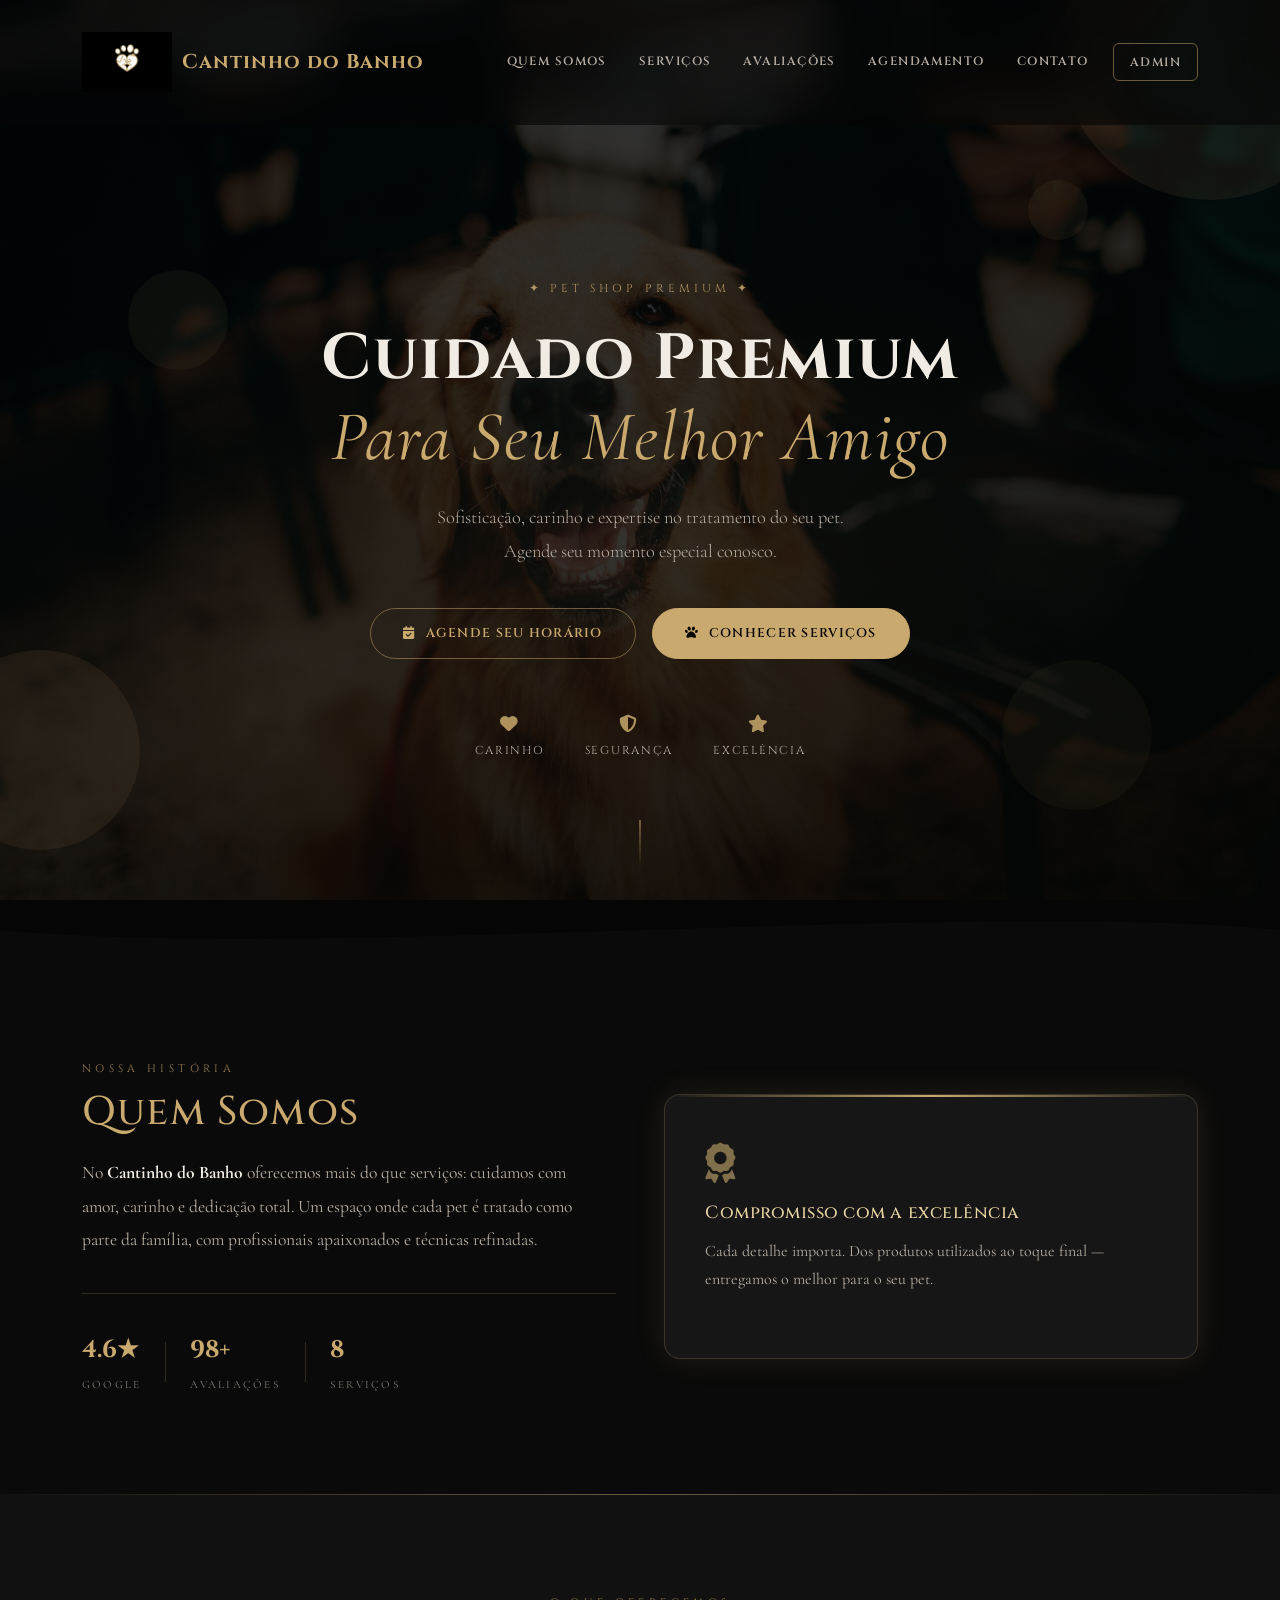
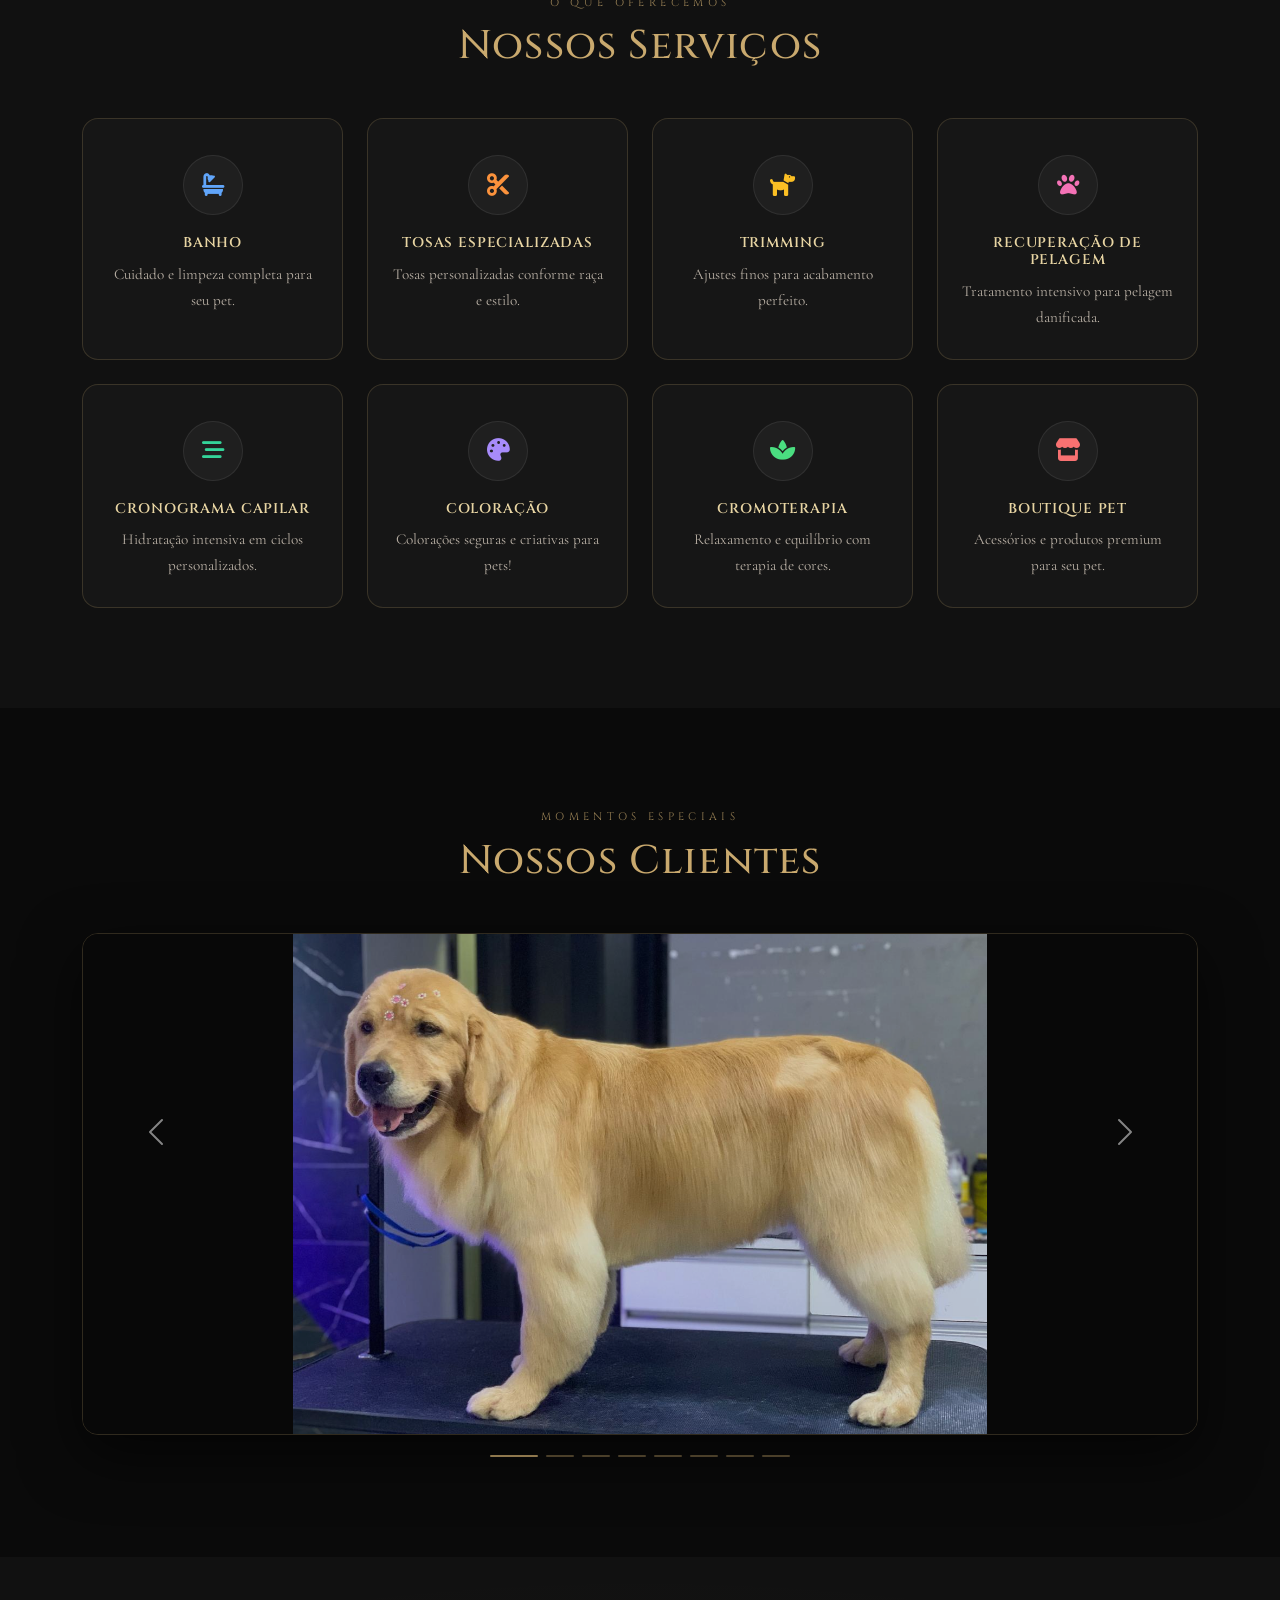
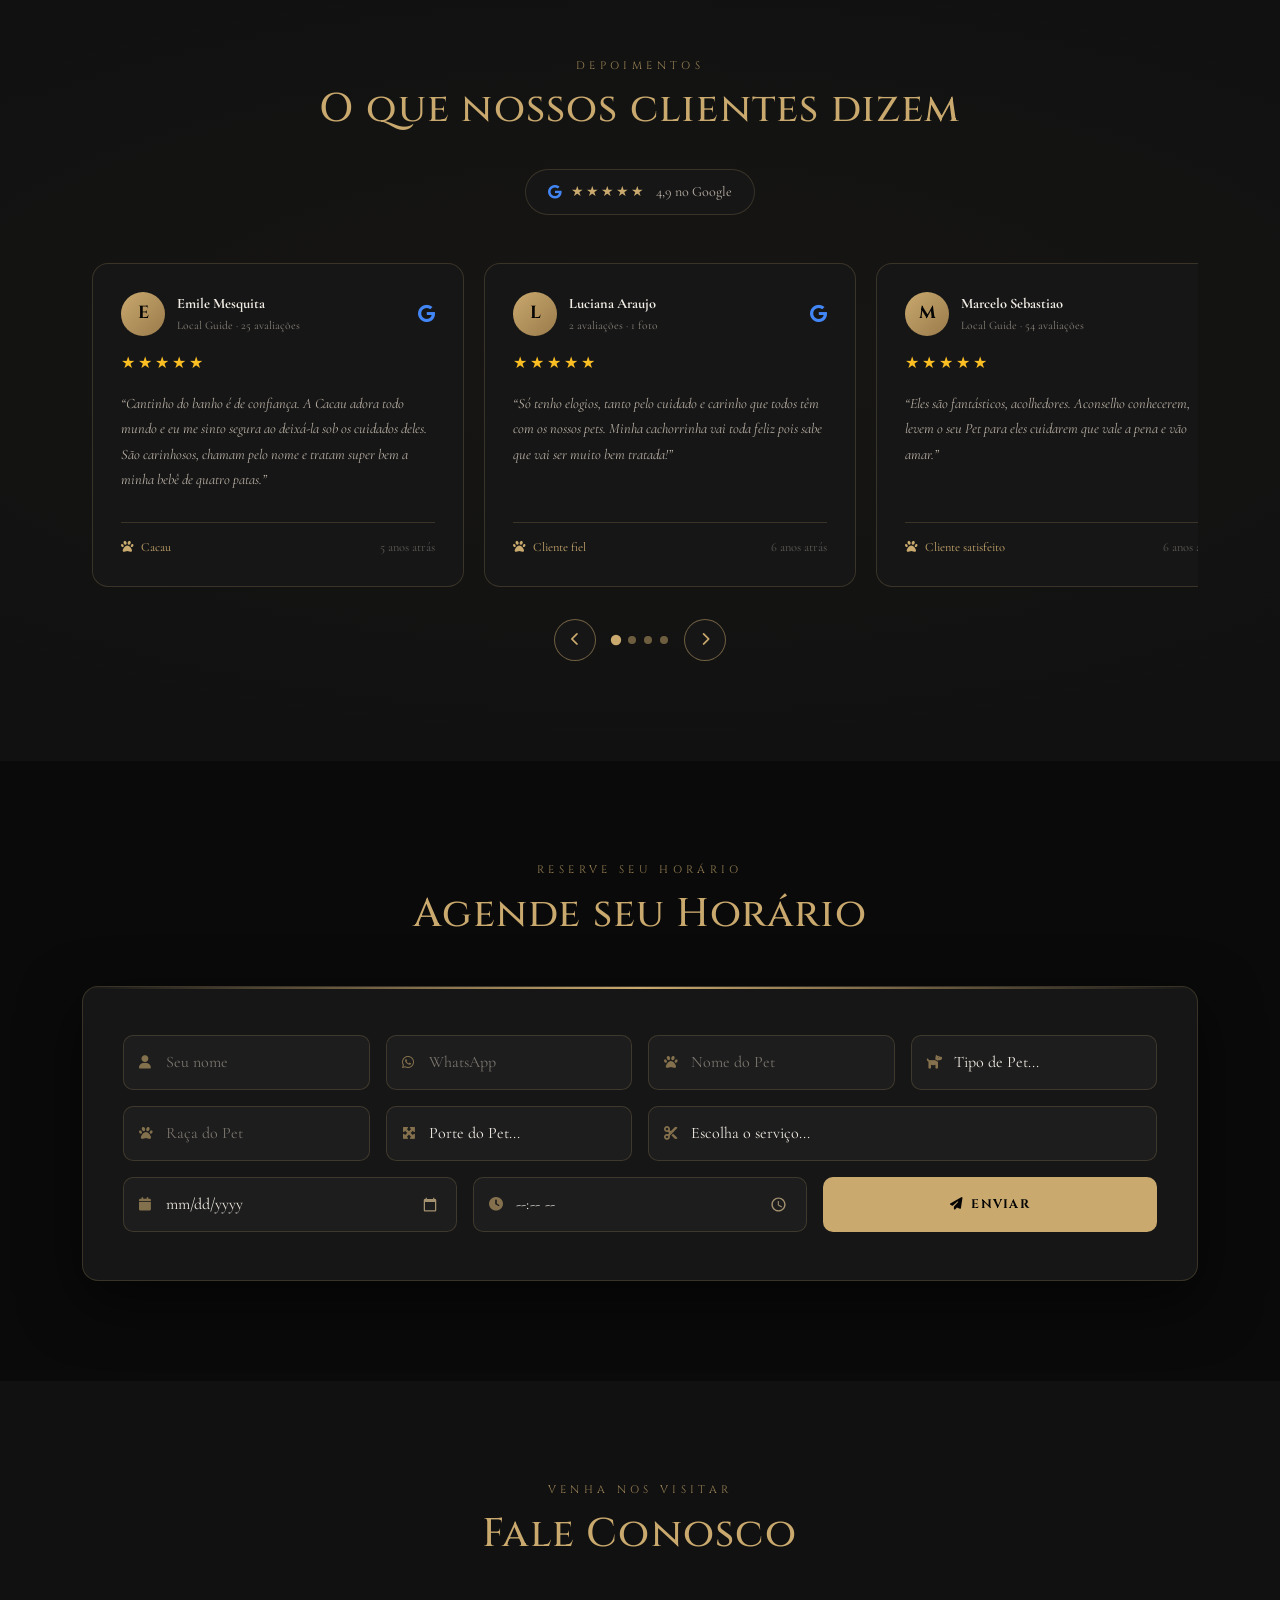
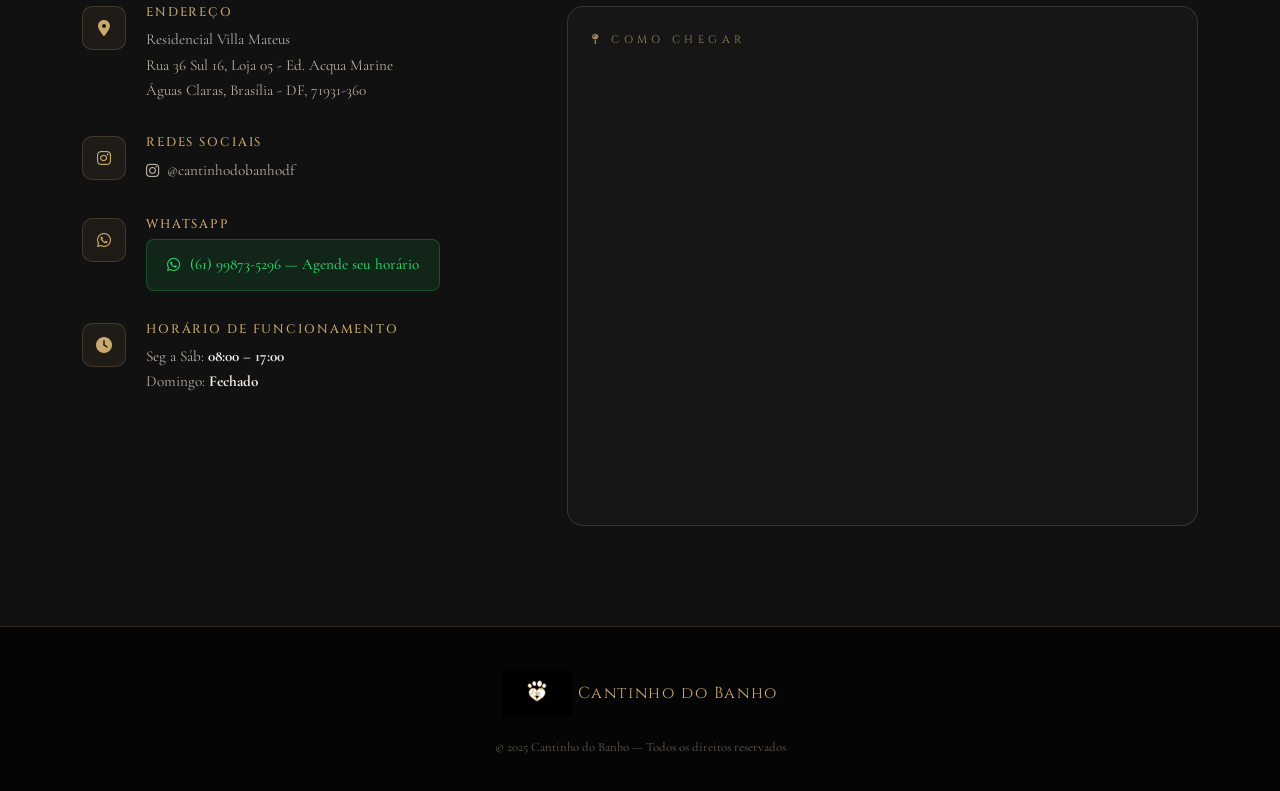
<file: target/Cantinho_banho-1.0-SNAPSHOT/index.html>
<!DOCTYPE html>
<html lang="pt-BR">
    <head>
        <meta charset="UTF-8" />
        <meta name="viewport" content="width=device-width, initial-scale=1.0"/>
        <title>Cantinho do Banho — Pet Shop Premium</title>

        <!-- Bootstrap -->
        <link rel="stylesheet" href="https://cdn.jsdelivr.net/npm/bootstrap@5.3.2/dist/css/bootstrap.min.css"/>
        <!-- FontAwesome -->
        <link rel="stylesheet" href="https://cdnjs.cloudflare.com/ajax/libs/font-awesome/6.5.0/css/all.min.css"/>
        <!-- AOS -->
        <link href="https://cdn.jsdelivr.net/npm/aos@2.3.4/dist/aos.css" rel="stylesheet"/>
        <!-- Google Fonts -->
        <link href="https://fonts.googleapis.com/css2?family=Cinzel:wght@400;600;700&family=Cormorant+Garamond:ital,wght@0,300;0,400;0,600;1,300;1,400&display=swap" rel="stylesheet">
        <!-- Estilos -->
        <link rel="stylesheet" href="style.css"/>
        <style>html {
                scroll-behavior: smooth;
                overflow-x: hidden;
            }</style>
    </head>
    <body>

        <!-- BOTÃO FLUTUANTE WHATSAPP -->
        <a href="https://wa.me/5561998735296?text=Quero%20agendar" target="_blank" class="whatsapp-float" aria-label="Agendar pelo WhatsApp">
            <i class="fab fa-whatsapp"></i>
            <span class="whatsapp-tooltip">Agende agora!</span>
        </a>

        <!-- NAVBAR -->
        <nav class="navbar navbar-expand-lg fixed-top">
            <div class="container">
                <a class="navbar-brand" href="#">
                    <img src="[data-uri]" alt="Logo" class="brand-icon-img">
                    Cantinho do Banho
                </a>
                <button class="navbar-toggler" type="button" data-bs-toggle="collapse" data-bs-target="#menu">
                    <span class="navbar-toggler-icon"></span>
                </button>
                <div class="collapse navbar-collapse" id="menu">
                    <ul class="navbar-nav ms-auto mb-2 mb-lg-0">
                        <li class="nav-item"><a class="nav-link" href="#sobre">Quem Somos</a></li>
                        <li class="nav-item"><a class="nav-link" href="#servicos">Serviços</a></li>
                        <li class="nav-item"><a class="nav-link" href="#avaliacoes">Avaliações</a></li>
                        <li class="nav-item"><a class="nav-link" href="#agendamento">Agendamento</a></li>
                        <li class="nav-item"><a class="nav-link" href="#contato">Contato</a></li>
                        <li class="nav-item"><a class="nav-link nav-admin" href="dashboard/login.html" target="_self" onclick="window.location.href = 'dashboard/login.html'; return false;">Admin</a></li>
                    </ul>
                </div>
            </div>
        </nav>

        <!-- HERO -->
        <header class="hero-premium">
            <div class="hero-overlay"></div>
            <div class="hero-particles">
                <span></span><span></span><span></span><span></span><span></span>
            </div>
            <div class="container hero-content text-center" data-aos="fade-up" data-aos-duration="1000">
                <p class="hero-eyebrow">✦ Pet Shop Premium ✦</p>
                <h1>Cuidado Premium<br><em>Para Seu Melhor Amigo</em></h1>
                <p class="hero-subtitle">
                    Sofisticação, carinho e expertise no tratamento do seu pet.<br>Agende seu momento especial conosco.
                </p>
                <div class="hero-buttons">
                    <a href="#agendamento" class="btn-hero btn-hero-outline">
                        <i class="fas fa-calendar-check"></i> Agende seu Horário
                    </a>
                    <a href="#servicos" class="btn-hero btn-hero-solid">
                        <i class="fa fa-paw"></i> Conhecer serviços
                    </a>
                </div>
                <div class="hero-badges" data-aos="fade-up" data-aos-delay="300">
                    <div class="hero-badge"><i class="fa fa-heart"></i><span>Carinho</span></div>
                    <div class="hero-badge"><i class="fa fa-shield-alt"></i><span>Segurança</span></div>
                    <div class="hero-badge"><i class="fa fa-star"></i><span>Excelência</span></div>
                </div>
            </div>
            <div class="hero-scroll-hint">
                <span></span>
            </div>
        </header>

        <!-- DIVISOR -->
        <div class="section-divider">
            <svg viewBox="0 0 1440 80" preserveAspectRatio="none">
            <path d="M0,40 C360,80 1080,0 1440,40 L1440,80 L0,80 Z" fill="#0a0a0a"/>
            </svg>
        </div>

        <!-- SOBRE -->
        <section id="sobre" class="section-sobre">
            <div class="container">
                <div class="row align-items-center g-5">
                    <div class="col-lg-6" data-aos="fade-right">
                        <p class="section-label">Nossa História</p>
                        <h2 class="section-title">Quem Somos</h2>
                        <p class="section-text">
                            No <strong>Cantinho do Banho</strong> oferecemos mais do que serviços: cuidamos com amor, carinho e dedicação total.
                            Um espaço onde cada pet é tratado como parte da família, com profissionais apaixonados e técnicas refinadas.
                        </p>
                        <div class="sobre-stats">
                            <div class="stat-item">
                                <span class="stat-num">4.6★</span>
                                <span class="stat-label">Google</span>
                            </div>
                            <div class="stat-divider"></div>
                            <div class="stat-item">
                                <span class="stat-num">98+</span>
                                <span class="stat-label">Avaliações</span>
                            </div>
                            <div class="stat-divider"></div>
                            <div class="stat-item">
                                <span class="stat-num">8</span>
                                <span class="stat-label">Serviços</span>
                            </div>
                        </div>
                    </div>
                    <div class="col-lg-6" data-aos="fade-left" data-aos-delay="150">
                        <div class="sobre-card">
                            <i class="fas fa-award sobre-icon"></i>
                            <h4>Compromisso com a excelência</h4>
                            <p>Cada detalhe importa. Dos produtos utilizados ao toque final — entregamos o melhor para o seu pet.</p>
                        </div>
                    </div>
                </div>
            </div>
        </section>

        <!-- SERVIÇOS -->
        <section id="servicos" class="section-servicos">
            <div class="container">
                <div class="text-center mb-5" data-aos="fade-up">
                    <p class="section-label">O que oferecemos</p>
                    <h2 class="section-title">Nossos Serviços</h2>
                </div>
                <div class="row g-4">

                    <div class="col-md-3 col-sm-6" data-aos="fade-up" data-aos-delay="50">
                        <div class="service-card">
                            <div class="service-icon-wrap icone-banho"><i class="fas fa-bath"></i></div>
                            <h5>Banho</h5>
                            <p>Cuidado e limpeza completa para seu pet.</p>
                        </div>
                    </div>

                    <div class="col-md-3 col-sm-6" data-aos="fade-up" data-aos-delay="100">
                        <div class="service-card">
                            <div class="service-icon-wrap icone-tosa"><i class="fas fa-cut"></i></div>
                            <h5>Tosas Especializadas</h5>
                            <p>Tosas personalizadas conforme raça e estilo.</p>
                        </div>
                    </div>

                    <div class="col-md-3 col-sm-6" data-aos="fade-up" data-aos-delay="150">
                        <div class="service-card">
                            <div class="service-icon-wrap icone-trimming"><i class="fas fa-dog"></i></div>
                            <h5>Trimming</h5>
                            <p>Ajustes finos para acabamento perfeito.</p>
                        </div>
                    </div>

                    <div class="col-md-3 col-sm-6" data-aos="fade-up" data-aos-delay="200">
                        <div class="service-card">
                            <div class="service-icon-wrap icone-pelagem"><i class="fas fa-paw"></i></div>
                            <h5>Recuperação de Pelagem</h5>
                            <p>Tratamento intensivo para pelagem danificada.</p>
                        </div>
                    </div>

                    <div class="col-md-3 col-sm-6" data-aos="fade-up" data-aos-delay="250">
                        <div class="service-card">
                            <div class="service-icon-wrap icone-cronograma"><i class="fas fa-stream"></i></div>
                            <h5>Cronograma Capilar</h5>
                            <p>Hidratação intensiva em ciclos personalizados.</p>
                        </div>
                    </div>

                    <div class="col-md-3 col-sm-6" data-aos="fade-up" data-aos-delay="300">
                        <div class="service-card">
                            <div class="service-icon-wrap icone-coloracao"><i class="fas fa-palette"></i></div>
                            <h5>Coloração</h5>
                            <p>Colorações seguras e criativas para pets!</p>
                        </div>
                    </div>

                    <div class="col-md-3 col-sm-6" data-aos="fade-up" data-aos-delay="350">
                        <div class="service-card">
                            <div class="service-icon-wrap icone-cronoterapia"><i class="fas fa-spa"></i></div>
                            <h5>Cromoterapia</h5>
                            <p>Relaxamento e equilíbrio com terapia de cores.</p>
                        </div>
                    </div>

                    <div class="col-md-3 col-sm-6" data-aos="fade-up" data-aos-delay="400">
                        <div class="service-card">
                            <div class="service-icon-wrap icone-boutique"><i class="fas fa-store"></i></div>
                            <h5>Boutique Pet</h5>
                            <p>Acessórios e produtos premium para seu pet.</p>
                        </div>
                    </div>

                </div>
            </div>
        </section>

        <!-- GALERIA -->
        <section class="section-galeria">
            <div class="container" data-aos="fade-up">
                <div class="text-center mb-5">
                    <p class="section-label">Momentos especiais</p>
                    <h2 class="section-title">Nossos Clientes</h2>
                </div>
                <div id="petCarousel" class="carousel slide carousel-premium" data-bs-ride="carousel" data-bs-interval="3500">
                    <div class="carousel-inner">
                        <div class="carousel-item active">
                            <img src="imagens/pet1.jpeg" class="d-block w-100" alt="Pet 1">
                        </div>

                        <div class="carousel-item">
                            <img src="imagens/pet2.jpeg" class="d-block w-100" alt="Pet 2">
                        </div>

                        <div class="carousel-item">
                            <img src="imagens/pet3.jpeg" class="d-block w-100" alt="Pet 3">
                        </div>

                        <div class="carousel-item">
                            <img src="imagens/pet4.jpeg" class="d-block w-100" alt="Pet 4">
                        </div>

                        <div class="carousel-item">
                            <img src="imagens/pet5.jpeg" class="d-block w-100" alt="Pet 5">
                        </div>

                        <div class="carousel-item">
                            <img src="imagens/pet6.jpeg" class="d-block w-100" alt="Pet 6">
                        </div>

                        <div class="carousel-item">
                            <img src="imagens/pet7 (2).jpeg" class="d-block w-100" alt="Pet 7">
                        </div>

                        <div class="carousel-item">
                            <img src="imagens/pet8.jpeg" class="d-block w-100" alt="Pet 8">
                        </div>

                    </div>
                </div>
                <button class="carousel-control-prev" type="button" data-bs-target="#petCarousel" data-bs-slide="prev">
                    <span class="carousel-control-prev-icon"></span>
                </button>
                <button class="carousel-control-next" type="button" data-bs-target="#petCarousel" data-bs-slide="next">
                    <span class="carousel-control-next-icon"></span>
                </button>
                <div class="carousel-indicators-custom">
                    <button type="button" data-bs-target="#petCarousel" data-bs-slide-to="0" class="active"></button>
                    <button type="button" data-bs-target="#petCarousel" data-bs-slide-to="1"></button>
                    <button type="button" data-bs-target="#petCarousel" data-bs-slide-to="2"></button>
                    <button type="button" data-bs-target="#petCarousel" data-bs-slide-to="3"></button>
                    <button type="button" data-bs-target="#petCarousel" data-bs-slide-to="4"></button>
                    <button type="button" data-bs-target="#petCarousel" data-bs-slide-to="5"></button>
                    <button type="button" data-bs-target="#petCarousel" data-bs-slide-to="6"></button>
                    <button type="button" data-bs-target="#petCarousel" data-bs-slide-to="7"></button>
                </div>
            </div>
        </section>

        <!-- AVALIAÇÕES -->
        <section id="avaliacoes" class="section-avaliacoes">
            <div class="container">
                <div class="text-center mb-5" data-aos="fade-up">
                    <p class="section-label">Depoimentos</p>
                    <h2 class="section-title">O que nossos clientes dizem</h2>
                    <div class="google-rating-badge">
                        <i class="fab fa-google"></i>
                        <span class="stars-text">&#9733;&#9733;&#9733;&#9733;&#9733;</span>
                        <span>4,9 no Google</span>
                    </div>
                </div>

                <div class="review-carousel-wrapper" data-aos="fade-up" data-aos-delay="100">
                    <div class="review-track" id="reviewTrack">

                        <div class="review-card">
                            <div class="review-header">
                                <div class="review-avatar">E</div>
                                <div class="review-info"><strong>Emile Mesquita</strong><small>Local Guide &middot; 25 avaliações</small></div>
                                <i class="fab fa-google review-google-icon"></i>
                            </div>
                            <div class="review-stars">&#9733;&#9733;&#9733;&#9733;&#9733;</div>
                            <p class="review-text">&ldquo;Cantinho do banho é de confiança. A Cacau adora todo mundo e eu me sinto segura ao deixá-la sob os cuidados deles. São carinhosos, chamam pelo nome e tratam super bem a minha bebê de quatro patas.&rdquo;</p>
                            <div class="review-footer"><span><i class="fas fa-paw"></i> Cacau</span><span class="review-time">5 anos atrás</span></div>
                        </div>

                        <div class="review-card">
                            <div class="review-header">
                                <div class="review-avatar">L</div>
                                <div class="review-info"><strong>Luciana Araujo</strong><small>2 avaliações &middot; 1 foto</small></div>
                                <i class="fab fa-google review-google-icon"></i>
                            </div>
                            <div class="review-stars">&#9733;&#9733;&#9733;&#9733;&#9733;</div>
                            <p class="review-text">&ldquo;Só tenho elogios, tanto pelo cuidado e carinho que todos têm com os nossos pets. Minha cachorrinha vai toda feliz pois sabe que vai ser muito bem tratada!&rdquo;</p>
                            <div class="review-footer"><span><i class="fas fa-paw"></i> Cliente fiel</span><span class="review-time">6 anos atrás</span></div>
                        </div>

                        <div class="review-card">
                            <div class="review-header">
                                <div class="review-avatar">M</div>
                                <div class="review-info"><strong>Marcelo Sebastiao</strong><small>Local Guide &middot; 54 avaliações</small></div>
                                <i class="fab fa-google review-google-icon"></i>
                            </div>
                            <div class="review-stars">&#9733;&#9733;&#9733;&#9733;&#9733;</div>
                            <p class="review-text">&ldquo;Eles são fantásticos, acolhedores. Aconselho conhecerem, levem o seu Pet para eles cuidarem que vale a pena e vão amar.&rdquo;</p>
                            <div class="review-footer"><span><i class="fas fa-paw"></i> Cliente satisfeito</span><span class="review-time">6 anos atrás</span></div>
                        </div>

                        <div class="review-card">
                            <div class="review-header">
                                <div class="review-avatar">T</div>
                                <div class="review-info"><strong>Talita Mendes</strong><small>Local Guide &middot; 12 avaliações</small></div>
                                <i class="fab fa-google review-google-icon"></i>
                            </div>
                            <div class="review-stars">&#9733;&#9733;&#9733;&#9733;&#9733;</div>
                            <p class="review-text">&ldquo;Ótimo pet shop. Minha Lolla sai sempre cheirosa, é bem tratada. Profissionais excelentes. Volto sempre.&rdquo;</p>
                            <div class="review-footer"><span><i class="fas fa-paw"></i> Lolla</span><span class="review-time">3 anos atrás</span></div>
                        </div>

                        <div class="review-card">
                            <div class="review-header">
                                <div class="review-avatar">A</div>
                                <div class="review-info"><strong>Ana Carolina Canellas</strong><small>11 avaliações &middot; 12 fotos</small></div>
                                <i class="fab fa-google review-google-icon"></i>
                            </div>
                            <div class="review-stars">&#9733;&#9733;&#9733;&#9733;&#9733;</div>
                            <p class="review-text">&ldquo;Sempre meus pets foram muito bem cuidados e bem atendidos. Recomendo!&rdquo;</p>
                            <div class="review-footer"><span><i class="fas fa-paw"></i> Vários pets</span><span class="review-time">7 anos atrás</span></div>
                        </div>

                        <div class="review-card">
                            <div class="review-header">
                                <div class="review-avatar">J</div>
                                <div class="review-info"><strong>Jane Eyre Queiroz</strong><small>Local Guide &middot; 19 avaliações</small></div>
                                <i class="fab fa-google review-google-icon"></i>
                            </div>
                            <div class="review-stars">&#9733;&#9733;&#9733;&#9733;&#9733;</div>
                            <p class="review-text">&ldquo;Roupinhas lindas, e uma diversidade de produtos maravilhosos. A Equipe é muito atenciosa. Amei!!!&rdquo;</p>
                            <div class="review-footer"><span><i class="fas fa-paw"></i> Cliente fiel</span><span class="review-time">4 anos atrás</span></div>
                        </div>

                        <div class="review-card">
                            <div class="review-header">
                                <div class="review-avatar">A</div>
                                <div class="review-info"><strong>Alice Ribeiro</strong><small>3 avaliações &middot; 1 foto</small></div>
                                <i class="fab fa-google review-google-icon"></i>
                            </div>
                            <div class="review-stars">&#9733;&#9733;&#9733;&#9733;&#9733;</div>
                            <p class="review-text">&ldquo;O Cantinho é de confiança, pessoal atencioso e ainda consigo acompanhar o banho do meu cachorrinho pelo vidro!&rdquo;</p>
                            <div class="review-footer"><span><i class="fas fa-paw"></i> Cliente satisfeita</span><span class="review-time">1 ano atrás</span></div>
                        </div>

                        <div class="review-card">
                            <div class="review-header">
                                <div class="review-avatar">L</div>
                                <div class="review-info"><strong>Luiz Alencar</strong><small>Local Guide &middot; 147 avaliações</small></div>
                                <i class="fab fa-google review-google-icon"></i>
                            </div>
                            <div class="review-stars">&#9733;&#9733;&#9733;&#9733;&#9733;</div>
                            <p class="review-text">&ldquo;Excelente pessoal. Tratam com muito carinho.&rdquo;</p>
                            <div class="review-footer"><span><i class="fas fa-paw"></i> Local Guide</span><span class="review-time">7 anos atrás</span></div>
                        </div>

                        <div class="review-card">
                            <div class="review-header">
                                <div class="review-avatar">N</div>
                                <div class="review-info"><strong>Natália Oliveira</strong><small>4 avaliações &middot; 1 foto</small></div>
                                <i class="fab fa-google review-google-icon"></i>
                            </div>
                            <div class="review-stars">&#9733;&#9733;&#9733;&#9733;&#9733;</div>
                            <p class="review-text">&ldquo;Sempre levo minha cachorrinha lá. O atendimento é ótimo, a tosa muito bem feita. São muito carinhosos. O espaço está sempre limpinho. Eu adoro e recomendo.&rdquo;</p>
                            <div class="review-footer"><span><i class="fas fa-paw"></i> Cliente fiel</span><span class="review-time">6 anos atrás</span></div>
                        </div>

                        <div class="review-card">
                            <div class="review-header">
                                <div class="review-avatar">G</div>
                                <div class="review-info"><strong>Gabriel Silva</strong><small>Local Guide &middot; 19 avaliações</small></div>
                                <i class="fab fa-google review-google-icon"></i>
                            </div>
                            <div class="review-stars">&#9733;&#9733;&#9733;&#9733;&#9733;</div>
                            <p class="review-text">&ldquo;Levei os cachorros da minha mãe e saíram bem limpinhos e cheirosos, o cheiro do banho durou dias!!!! Experiência satisfatória demais comparada com outros pets da região.&rdquo;</p>
                            <div class="review-footer"><span><i class="fas fa-paw"></i> Cliente satisfeito</span><span class="review-time">2 anos atrás</span></div>
                        </div>

                    </div>

                    <div class="review-nav">
                        <button class="review-btn" id="reviewPrev"><i class="fas fa-chevron-left"></i></button>
                        <div class="review-dots" id="reviewDots"></div>
                        <button class="review-btn" id="reviewNext"><i class="fas fa-chevron-right"></i></button>
                    </div>
                </div>

            </div>
        </section>

        <script>
            (function () {
                var track = document.getElementById('reviewTrack');
                var cards = track.querySelectorAll('.review-card');
                var dotsContainer = document.getElementById('reviewDots');
                var total = cards.length;
                var current = 0;
                var perPage = window.innerWidth >= 992 ? 3 : window.innerWidth >= 576 ? 2 : 1;

                function buildDots() {
                    dotsContainer.innerHTML = '';
                    var pages = Math.ceil(total / perPage);
                    for (var i = 0; i < pages; i++) {
                        var d = document.createElement('button');
                        d.className = 'review-dot' + (i === 0 ? ' active' : '');
                        d.setAttribute('data-i', i);
                        d.addEventListener('click', function () {
                            goTo(+this.getAttribute('data-i'));
                        });
                        dotsContainer.appendChild(d);
                    }
                }

                function goTo(page) {
                    var pages = Math.ceil(total / perPage);
                    current = Math.max(0, Math.min(page, pages - 1));
                    var offset = current * perPage * (100 / total);
                    track.style.transform = 'translateX(-' + offset + '%)';
                    dotsContainer.querySelectorAll('.review-dot').forEach(function (d, i) {
                        d.classList.toggle('active', i === current);
                    });
                }

                document.getElementById('reviewNext').addEventListener('click', function () {
                    goTo(current + 1 >= Math.ceil(total / perPage) ? 0 : current + 1);
                });
                document.getElementById('reviewPrev').addEventListener('click', function () {
                    goTo(current - 1 < 0 ? Math.ceil(total / perPage) - 1 : current - 1);
                });

                // Auto play
                setInterval(function () {
                    goTo(current + 1 >= Math.ceil(total / perPage) ? 0 : current + 1);
                }, 4000);

                buildDots();
                track.style.width = (total * (100 / perPage)) + '%';
                cards.forEach(function (c) {
                    c.style.width = (100 / total) + '%';
                });
            })();
        </script>

        <!-- AGENDAMENTO -->
        <section id="agendamento" class="section-agendamento">
            <div class="container" data-aos="fade-up">
                <div class="text-center mb-5">
                    <p class="section-label">Reserve seu horário</p>
                    <h2 class="section-title">Agende seu Horário</h2>
                </div>
                <div class="agendamento-card">
                    <!-- FORMULÁRIO -->
                    <div id="form-agendamento">

                        <form onsubmit="enviarAgendamento(event)">
                            <div class="row g-3">

                                <div class="col-md-3 col-sm-6">
                                    <div class="input-group-custom">
                                        <i class="fas fa-user"></i>
                                        <input id="nome" class="form-input" placeholder="Seu nome" required>
                                    </div>
                                </div>

                                <div class="col-md-3 col-sm-6">
                                    <div class="input-group-custom">
                                        <i class="fab fa-whatsapp"></i>
                                        <input type="tel" id="tel" class="form-input" placeholder="WhatsApp" required maxlength="15" oninput="mascaraTelefone(this)">
                                    </div>
                                </div>

                                <div class="col-md-3 col-sm-6">
                                    <div class="input-group-custom">
                                        <i class="fas fa-paw"></i>
                                        <input id="pet" class="form-input" placeholder="Nome do Pet" required>
                                    </div>
                                </div>

                                <div class="col-md-3 col-sm-6">
                                    <div class="input-group-custom">
                                        <i class="fas fa-dog"></i>
                                        <select id="tipo-pet" class="form-input" required>
                                            <option value="" disabled selected>Tipo de Pet...</option>
                                            <option value="Cachorro">Cachorro</option>
                                            <option value="Gato">Gato</option>
                                        </select>
                                    </div>
                                </div>

                                <div class="col-md-3 col-sm-6">
                                    <div class="input-group-custom">
                                        <i class="fas fa-paw"></i>
                                        <input type="text" id="racaPet" class="form-input" placeholder="Raça do Pet" required>
                                    </div>
                                </div>

                                <div class="col-md-3 col-sm-6">
                                    <div class="input-group-custom">
                                        <i class="fas fa-expand-arrows-alt"></i>
                                        <select id="portePet" class="form-input" required>
                                            <option value="" disabled selected>Porte do Pet...</option>
                                            <option value="Pequeno">Pequeno (até 10kg)</option>
                                            <option value="Medio">Médio (11kg a 25kg)</option>
                                            <option value="Grande">Grande (acima de 25kg)</option>
                                        </select>
                                    </div>
                                </div>

                                <div class="col-md-6 col-sm-12">
                                    <div class="input-group-custom">
                                        <i class="fas fa-scissors"></i>
                                        <select id="servico" class="form-input" required>
                                            <option value="" disabled selected>Escolha o serviço...</option>
                                            <option>Banho e Tosa</option>
                                            <option>Banho</option>
                                            <option>Tosa</option>
                                            <option>Trimming</option>
                                            <option>Cronograma Capilar</option>
                                            <option>Recuperação de Pelagem</option>
                                            <option>Cromoterapia</option>
                                            <option>Coloração Pet</option>
                                        </select>
                                    </div>
                                </div>

                                <div class="col-md-4 col-sm-6">
                                    <div class="input-group-custom">
                                        <i class="fas fa-calendar"></i>
                                        <input id="data" type="date" class="form-input" required>
                                    </div>
                                </div>

                                <div class="col-md-4 col-sm-6">
                                    <div class="input-group-custom">
                                        <i class="fas fa-clock"></i>
                                        <input id="hora" type="time" class="form-input" required>
                                    </div>
                                </div>

                                <div class="col-md-4 col-sm-12">
                                    <button type="submit" class="btn-agendar w-100" id="btn-agendar" style="height: 100%;">
                                        <i class="fa fa-paper-plane"></i> Enviar
                                    </button>
                                </div>

                            </div>
                        </form>
                    </div>
                    <!-- MENSAGEM DE SUCESSO -->
                    <div id="agendamento-sucesso" style="display:none; text-align:center; padding:48px 24px;">
                        <div style="font-size:3.5rem; margin-bottom:16px;">🐾</div>
                        <h3 style="color:#C9A96E; font-family:'Cinzel',serif; font-size:1.4rem; margin-bottom:12px;">Pedido Enviado com Sucesso!</h3>
                        <p style="color:#ccc; font-size:0.95rem; margin-bottom:8px;">Seu agendamento foi recebido!</p>
                        <p style="color:#888; font-size:0.85rem; max-width:420px; margin:0 auto 28px;">Nossa equipe vai analisar a disponibilidade e entrar em contato pelo WhatsApp para confirmar o horário. 😊</p>
                        <button onclick="novoAgendamento()" style="background:transparent; border:1px solid #C9A96E55; color:#C9A96E; border-radius:8px; padding:10px 24px; font-size:0.85rem; cursor:pointer; transition:all .2s;">
                            <i class="fas fa-plus" style="margin-right:6px"></i> Fazer outro agendamento
                        </button>
                    </div>
                </div>
            </div>
        </section>

        <!-- CONTATO -->
        <section id="contato" class="section-contato">
            <div class="container">
                <div class="text-center mb-5" data-aos="fade-up">
                    <p class="section-label">Venha nos visitar</p>
                    <h2 class="section-title">Fale Conosco</h2>
                </div>
                <div class="row g-5 align-items-start">
                    <div class="col-md-5" data-aos="fade-right">
                        <div class="contato-info">

                            <div class="contato-item">
                                <div class="contato-icon"><i class="fas fa-map-marker-alt"></i></div>
                                <div>
                                    <h5>Endereço</h5>
                                    <p>Residencial Villa Mateus<br>
                                        Rua 36 Sul 16, Loja 05 - Ed. Acqua Marine<br>
                                        Águas Claras, Brasília - DF, 71931-360</p>
                                </div>
                            </div>

                            <div class="contato-item">
                                <div class="contato-icon"><i class="fab fa-instagram"></i></div>
                                <div>
                                    <h5>Redes Sociais</h5>
                                    <a href="https://instagram.com/cantinhodobanhodf" target="_blank" class="social-link">
                                        <i class="fab fa-instagram"></i> @cantinhodobanhodf
                                    </a>
                                </div>
                            </div>

                            <div class="contato-item">
                                <div class="contato-icon"><i class="fab fa-whatsapp"></i></div>
                                <div>
                                    <h5>WhatsApp</h5>
                                    <a href="https://wa.me/5561998735296" target="_blank" class="btn-whatsapp">
                                        <i class="fab fa-whatsapp"></i> (61) 99873-5296 — Agende seu horário
                                    </a>
                                </div>
                            </div>

                            <div class="contato-item">
                                <div class="contato-icon"><i class="fas fa-clock"></i></div>
                                <div>
                                    <h5>Horário de Funcionamento</h5>
                                    <p>Seg a Sáb: <strong>08:00 – 17:00</strong><br>Domingo: <strong>Fechado</strong></p>
                                </div>
                            </div>

                        </div>
                    </div>

                    <div class="col-md-7" data-aos="fade-left" data-aos-delay="150">
                        <div class="mapa-wrapper">
                            <p class="section-label mb-3"><i class="fas fa-map-pin me-2"></i>Como chegar</p>
                            <div class="ratio ratio-4x3">
                                <iframe
                                    src="https://www.google.com/maps/embed?pb=!1m18!1m12!1m3!1d1223.2493525552275!2d-48.03910495482226!3d-15.837038308991763!2m3!1f0!2f0!3f0!3m2!1i1024!2i768!4f13.1!3m3!1m2!1s0x935a326012396ee5%3A0x93afc04ad1eda050!2sCantinho%20do%20Banho%20Pet%20Shop!5e0!3m2!1spt-BR!2sbr!4v1702665679206!5m2!1spt-BR!2sbr"
                                    width="100%" height="100%" style="border:0;" allowfullscreen="" loading="lazy">
                                </iframe>
                            </div>
                        </div>
                    </div>
                </div>
            </div>
        </section>

        <!-- RODAPÉ -->
        <footer class="footer">
            <div class="container text-center">
                <p class="footer-brand"><img src="[data-uri]" alt="Logo" class="footer-logo-img"> Cantinho do Banho</p>
                <p class="footer-copy">© 2025 Cantinho do Banho — Todos os direitos reservados</p>
            </div>
        </footer>

        <!-- SCRIPTS -->
        <script src="https://cdn.jsdelivr.net/npm/bootstrap@5.3.2/dist/js/bootstrap.bundle.min.js"></script>
        <script src="https://cdn.jsdelivr.net/npm/aos@2.3.4/dist/aos.js"></script>
        <script>
                            AOS.init({duration: 900, once: true, easing: 'ease-out-quart', offset: 60});

                            function cleanTelSite(t) {
                                return t ? t.replace(/\D/g, '') : '';
                            }

                            function detectarCliente(val) {
                                const tel = cleanTelSite(val);
                                if (tel.length < 10)
                                    return;
                                const clientes = JSON.parse(localStorage.getItem('cb_clientes') || '[]');
                                const cli = clientes.find(c => cleanTelSite(c.tel) === tel);
                                if (cli) {
                                    if (cli.nome)
                                        document.getElementById('nome').value = cli.nome;
                                    if (cli.pets)
                                        document.getElementById('pet').value = cli.pets.split(',')[0].trim();
                                }
                            }

                            // Navbar + botão WA no scroll
                            window.addEventListener('scroll', () => {
                                document.querySelector('.navbar').classList.toggle('scrolled', window.scrollY > 50);
                                document.querySelector('.whatsapp-float').classList.toggle('visible', window.scrollY > 300);
                            });

                            // FECHAR MENU MOBILE AO CLICAR EM UM LINK
                            document.querySelectorAll('.navbar .nav-link').forEach(link => {
                                link.addEventListener('click', () => {
                                    const navbarCollapse = document.querySelector('.navbar-collapse');
                                    if (navbarCollapse && navbarCollapse.classList.contains('show')) {
                                        bootstrap.Collapse.getOrCreateInstance(navbarCollapse).hide();
                                    }
                                });
                            });
        </script>

        <script src="js/agendamento.js"></script>
    </body>
</html>
</file>
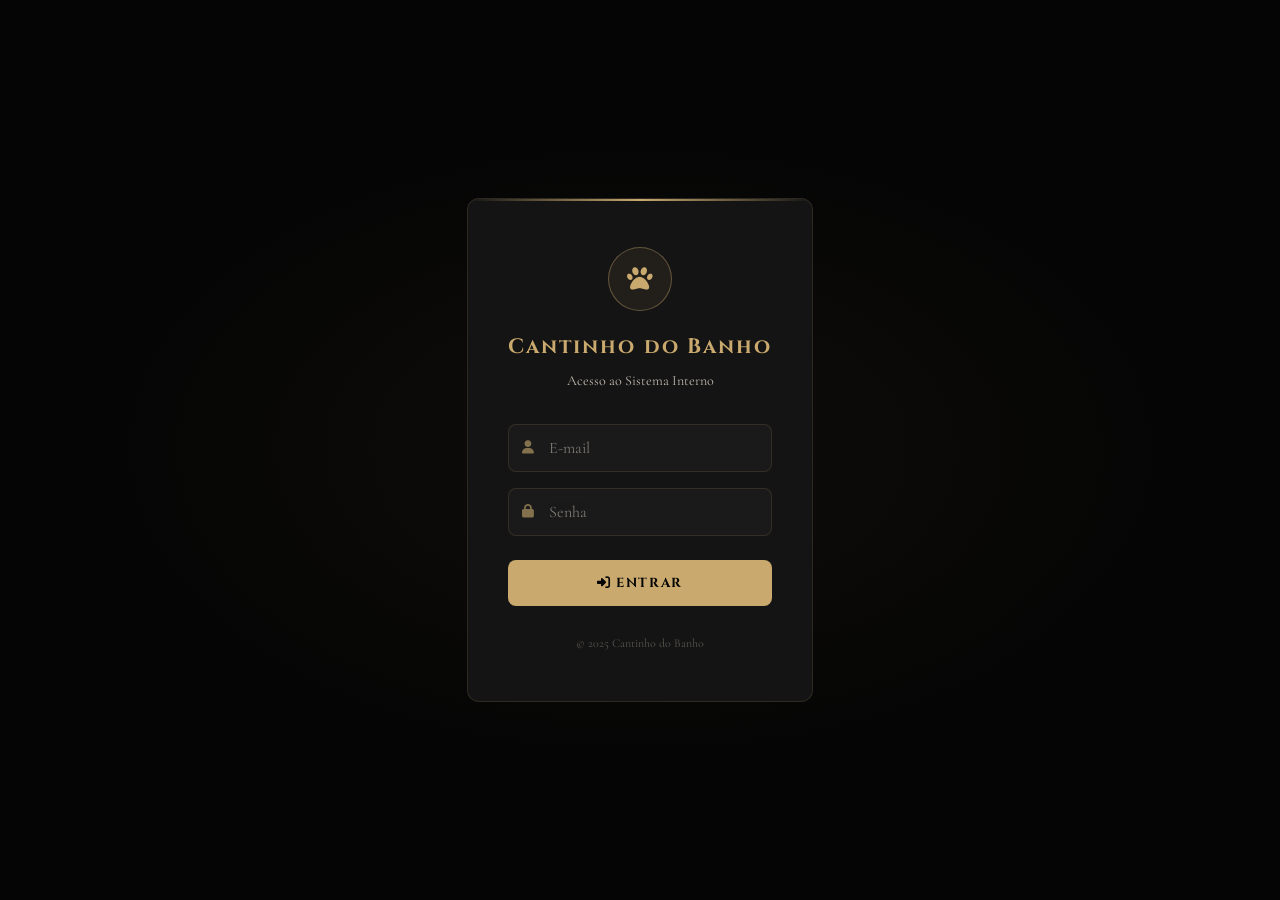
<file: target/Cantinho_banho-1.0-SNAPSHOT/dashboard/admin-dashboard.html>
<!DOCTYPE html>
<html lang="pt-BR">
    <head>
        <meta charset="UTF-8"/>
        <meta name="viewport" content="width=device-width, initial-scale=1.0"/>
        <title>Admin — Cantinho do Banho</title>
        <link href="https://fonts.googleapis.com/css2?family=Cinzel:wght@400;600;700&family=Cormorant+Garamond:wght@300;400;600&display=swap" rel="stylesheet">
        <link rel="stylesheet" href="https://cdnjs.cloudflare.com/ajax/libs/font-awesome/6.5.0/css/all.min.css"/>
        <link rel="stylesheet" href="admin.css"/>
        <style>
            /* ── Cards genéricos ── */
            .request-card,.agenda-card,.pendente-card{
                background:#161616;
                border:1px solid #252525;
                border-radius:12px;
                padding:18px;
                margin-bottom:14px;
                transition:border .2s
            }
            .request-card:hover,.agenda-card:hover{
                border-color:#C9A96E44
            }
            .pendente-card{
                background:#1a1010;
                border-color:#3a2020
            }
            /* ── Cabeçalhos de card ── */
            .rc-header,.ac-header,.pc-header{
                display:flex;
                justify-content:space-between;
                align-items:flex-start;
                margin-bottom:10px
            }
            .rc-pet,.ac-pet{
                font-size:.95rem;
                font-weight:700;
                color:#eee
            }
            .rc-dono,.ac-dono,.pc-dono{
                font-size:.78rem;
                color:#888;
                margin-top:2px
            }
            .pc-pet{
                font-size:.95rem;
                font-weight:700;
                color:#e8caca
            }
            .rc-badges{
                display:flex;
                gap:6px;
                flex-wrap:wrap;
                margin-bottom:10px
            }
            .rc-info,.pc-info{
                display:flex;
                flex-direction:column;
                gap:4px;
                margin-bottom:12px
            }
            .rc-info span,.pc-info span{
                font-size:.79rem;
                color:#aaa
            }
            .rc-info i{
                color:#C9A96E;
                margin-right:5px;
                width:14px
            }
            .pc-info i{
                color:#c77a7a;
                margin-right:5px;
                width:14px
            }
            /* ── Botões de ação ── */
            .rc-actions,.pc-actions{
                display:flex;
                gap:8px;
                flex-wrap:wrap
            }
            .btn-aceitar{
                flex:1;
                background:#1a3a1a;
                border:1px solid #2d6a2d;
                color:#5ac75a;
                border-radius:8px;
                padding:8px 12px;
                font-size:.8rem;
                cursor:pointer;
                transition:.2s;
                display:flex;
                align-items:center;
                justify-content:center;
                gap:6px
            }
            .btn-aceitar:hover{
                background:#204a20
            }
            .btn-recusar{
                flex:1;
                background:#3a1a1a;
                border:1px solid #6a2d2d;
                color:#c75a5a;
                border-radius:8px;
                padding:8px 12px;
                font-size:.8rem;
                cursor:pointer;
                transition:.2s;
                display:flex;
                align-items:center;
                justify-content:center;
                gap:6px
            }
            .btn-recusar:hover{
                background:#4a2020
            }
            .btn-save-agenda{
                background:#C9A96E22;
                border:1px solid #C9A96E55;
                color:#C9A96E;
                border-radius:8px;
                padding:6px 14px;
                font-size:.78rem;
                cursor:pointer;
                transition:.2s
            }
            .btn-save-agenda:hover{
                background:#C9A96E33
            }
            .btn-wpp-verde{
                background:#103a25;
                border:1px solid #1a5a3a;
                color:#25d366;
                border-radius:8px;
                padding:6px 12px;
                font-size:.78rem;
                cursor:pointer;
                transition:.2s;
                display:flex;
                align-items:center;
                gap:5px
            }
            .btn-wpp-verde:hover{
                background:#154d30
            }
            .btn-concluir{
                background:#1a2a3a;
                border:1px solid #2d4a6a;
                color:#5a9ac7;
                border-radius:8px;
                padding:6px 14px;
                font-size:.78rem;
                cursor:pointer;
                transition:.2s
            }
            .btn-concluir:hover{
                background:#203550
            }
            .btn-confirmar-pend{
                flex:1;
                background:#1a2a1a;
                border:1px solid #2d4a2d;
                color:#5ac75a;
                border-radius:8px;
                padding:7px 10px;
                font-size:.78rem;
                cursor:pointer;
                transition:.2s;
                display:flex;
                align-items:center;
                justify-content:center;
                gap:5px
            }
            .btn-confirmar-pend:hover{
                background:#203a20
            }
            .btn-wpp-pend{
                background:#103a25;
                border:1px solid #1a5a3a;
                color:#25d366;
                border-radius:8px;
                padding:7px 12px;
                font-size:.78rem;
                cursor:pointer;
                transition:.2s;
                display:flex;
                align-items:center;
                gap:5px
            }
            .btn-wpp-pend:hover{
                background:#154d30
            }
            .btn-excluir-pend,.btn-danger-sm{
                background:#3a1010;
                border:1px solid #6a2020;
                color:#c75a5a;
                border-radius:8px;
                padding:7px 10px;
                font-size:.78rem;
                cursor:pointer;
                transition:.2s
            }
            .btn-excluir-pend:hover,.btn-danger-sm:hover{
                background:#4a1515
            }
            /* ── Grid de campos ── */
            .ac-grid{
                display:grid;
                grid-template-columns:1fr 1fr;
                gap:8px;
                margin-bottom:10px
            }
            .ag-field{
                display:flex;
                flex-direction:column;
                gap:2px
            }
            .ag-field label{
                font-size:.68rem;
                color:#555;
                text-transform:uppercase;
                letter-spacing:1px
            }
            .ag-field input,.ag-field select,.ag-field textarea{
                background:#111;
                border:1px solid #2a2a2a;
                color:#ccc;
                border-radius:6px;
                padding:5px 8px;
                font-size:.78rem;
                width:100%
            }
            .ag-field input:focus,.ag-field select:focus{
                outline:none;
                border-color:#C9A96E55
            }
            .ac-obs label{
                font-size:.68rem;
                color:#555;
                text-transform:uppercase;
                letter-spacing:1px;
                display:block;
                margin-bottom:3px
            }
            .ac-obs textarea{
                background:#111;
                border:1px solid #2a2a2a;
                color:#ccc;
                border-radius:6px;
                padding:6px 8px;
                font-size:.78rem;
                width:100%;
                resize:none
            }
            .ac-footer{
                display:flex;
                align-items:center;
                gap:8px;
                margin-top:10px;
                flex-wrap:wrap
            }
            /* ── Pendentes ── */
            .pc-reagen{
                display:flex;
                gap:12px;
                align-items:flex-end;
                margin-bottom:12px;
                flex-wrap:wrap
            }
            .pc-reagen .field{
                display:flex;
                flex-direction:column;
                gap:3px
            }
            .pc-reagen .field label{
                font-size:.68rem;
                color:#666
            }
            .pc-reagen input{
                background:#111;
                border:1px solid #3a2020;
                color:#ccc;
                border-radius:6px;
                padding:5px 8px;
                font-size:.78rem
            }
            /* ── Funcionários (performances) ── */
            .func-card{
                background:#161616;
                border:1px solid #252525;
                border-radius:14px;
                min-width: 300px;
                padding:20px;
                display:flex;
                flex-direction:column;
                gap:14px
            }
            .func-header{
                display:flex;
                align-items:center;
                gap:14px
            }
            .func-avatar{
                width:52px;
                height:52px;
                border-radius:50%;
                background:#C9A96E22;
                border:2px solid #C9A96E55;
                display:flex;
                align-items:center;
                justify-content:center;
                font-size:1.3rem;
                color:#C9A96E;
                font-weight:700;
                flex-shrink:0
            }
            .func-nome{
                font-size:1rem;
                font-weight:700;
                color:#eee
            }
            .func-cargo-lbl{
                font-size:.75rem;
                color:#888
            }
            /* O contentor agora usa Grid para dividir o espaço em 3 colunas EXATAMENTE iguais */
            .func-stats {
                display: grid;
                grid-template-columns: repeat(3, 1fr); /* 3 colunas de tamanhos iguais */
                gap: 6px; /* Espaço um pouco menor entre as caixas */
                margin-bottom: 12px;
                width: 100%; /* Garante que respeita o limite do cartão pai */
                box-sizing: border-box;
            }

            /* As caixinhas individuais */
            .func-stat {
                padding: 8px 4px; /* Menos padding lateral para libertar espaço interno */
                background: #111;
                border-radius: 8px;
                text-align: center;
                box-sizing: border-box;
                overflow: hidden; /* Corta o mal pela raiz: se tentar sair, fica invisível */
            }

            /* O número ou valor em Reais */
            .func-stat-val {
                display: block;
                font-size: 0.85rem; /* Tamanho ajustado para caber o R$ */
                font-weight: bold;
                white-space: nowrap;
                overflow: hidden;
                text-overflow: ellipsis; /* Se for um valor gigante, coloca "..." no final */
            }

            /* O texto (Concluídos, Agendados, Faturamento) */
            .func-stat-lbl {
                display: block;
                font-size: 0.65rem; /* Fonte um pouco menor para a palavra Faturamento caber */
                white-space: nowrap;
                overflow: hidden;
                text-overflow: ellipsis;
            }
            .func-bar-wrap{
                display:flex;
                flex-direction:column;
                gap:6px
            }
            .func-bar-item{
                display:flex;
                align-items:center;
                gap:8px
            }
            .func-bar-label{
                font-size:.75rem;
                color:#888;
                width:90px;
                flex-shrink:0
            }
            .func-bar-track{
                flex:1;
                height:6px;
                background:#1a1a1a;
                border-radius:3px;
                overflow:hidden
            }
            .func-bar-fill{
                height:100%;
                background:linear-gradient(90deg,#C9A96E,#e8c87e);
                border-radius:3px;
                transition:width .5s
            }
            .func-agenda-item{
                background:#111;
                border-radius:8px;
                padding:8px 12px;
                display:flex;
                justify-content:space-between;
                align-items:center;
                font-size:.78rem;
                margin-bottom:5px
            }
            .fai-pet{
                color:#ddd;
                font-weight:600
            }
            .fai-hora{
                color:#C9A96E
            }
            .fai-serv{
                color:#888
            }
            /* ── Badges ── */
            .badge-novo{
                background:#C9A96E22;
                color:#C9A96E;
                border:1px solid #C9A96E44;
                border-radius:20px;
                padding:2px 10px;
                font-size:.7rem
            }
            .badge-pend-red{
                background:#3a101022;
                color:#c75a5a;
                border:1px solid #c75a5a44;
                border-radius:20px;
                padding:2px 10px;
                font-size:.7rem
            }
            .badge-confirmado{
                background:#0d1a0d;
                color:#5ac75a;
                border:1px solid #5ac75a44;
                border-radius:20px;
                padding:2px 10px;
                font-size:.7rem
            }
            .badge-pacote{
                background:#1a1030;
                color:#a07ae8;
                border:1px solid #a07ae844;
                border-radius:20px;
                padding:2px 10px;
                font-size:.7rem
            }
            /* ── Utils ── */
            .empty-state{
                text-align:center;
                padding:40px 20px;
                color:#444
            }
            .empty-state i{
                font-size:2.5rem;
                margin-bottom:12px;
                display:block
            }
            .section-lbl{
                font-size:.7rem;
                color:#555;
                text-transform:uppercase;
                letter-spacing:2px;
                margin:10px 0 8px;
                display:flex;
                align-items:center;
                gap:8px
            }
            .section-lbl::after{
                content:'';
                flex:1;
                height:1px;
                background:#1e1e1e
            }
            .filtros-bar-sm{
                display:flex;
                gap:10px;
                margin-bottom:16px;
                flex-wrap:wrap
            }
            .filtros-bar-sm input,.filtros-bar-sm select{
                background:#111;
                border:1px solid #252525;
                color:#ccc;
                border-radius:8px;
                padding:7px 12px;
                font-size:.8rem;
                flex:1;
                min-width:140px
            }
            .nav-badge{
                background:#C9A96E;
                color:#000;
                border-radius:50%;
                width:18px;
                height:18px;
                font-size:.65rem;
                font-weight:700;
                display:none;
                align-items:center;
                justify-content:center;
                margin-left:auto;
                flex-shrink:0
            }
            .nav-badge.show{
                display:inline-flex
            }
            /* ── Faturamento chart ── */
            .fat-chart{
                display:flex;
                flex-direction:column;
                gap:8px
            }
            .fat-bar-row{
                display:flex;
                align-items:center;
                gap:10px
            }
            .fat-bar-date{
                font-size:.72rem;
                color:#888;
                width:80px;
                flex-shrink:0;
                text-align:right
            }
            .fat-bar-track{
                flex:1;
                height:20px;
                background:#111;
                border-radius:4px;
                overflow:hidden;
                position:relative
            }
            .fat-bar-fill{
                height:100%;
                background:linear-gradient(90deg,#C9A96E,#e8c87e);
                border-radius:4px;
                transition:width .6s;
                display:flex;
                align-items:center;
                padding-left:6px
            }
            .fat-bar-val{
                font-size:.7rem;
                font-weight:700;
                color:#000;
                white-space:nowrap
            }
            .fat-total-box{
                background:#161616;
                border:1px solid #252525;
                border-radius:10px;
                padding:14px;
                display:flex;
                justify-content:space-between;
                align-items:center;
                margin-bottom:12px
            }
            .fat-total-box .ft-num{
                font-size:1.4rem;
                font-weight:700;
                color:#C9A96E
            }
            .fat-total-box .ft-lbl{
                font-size:.72rem;
                color:#666;
                text-transform:uppercase;
                letter-spacing:1px
            }
            /* ── Clientes ── */
            .cliente-card{
                background:#161616;
                border:1px solid #252525;
                border-radius:12px;
                padding:16px;
                cursor:pointer;
                transition:border .2s
            }
            .cliente-card:hover{
                border-color:#C9A96E55
            }
            .cli-nome{
                font-size:.95rem;
                font-weight:700;
                color:#eee;
                margin-bottom:2px
            }
            .cli-tel{
                font-size:.78rem;
                color:#888
            }
            .cli-pets{
                font-size:.75rem;
                color:#C9A96E;
                margin-top:4px
            }
            .pacote-row{
                background:#111;
                border-radius:8px;
                padding:10px 12px;
                margin-bottom:6px;
                display:flex;
                justify-content:space-between;
                align-items:center
            }
            .pacote-nome{
                font-size:.85rem;
                font-weight:600;
                color:#ddd
            }
            .pacote-servicos{
                font-size:.72rem;
                color:#888;
                margin-top:2px
            }
            .servico-item{
                display:flex;
                align-items:center;
                gap:8px;
                padding:5px 0;
                border-bottom:1px solid #1a1a1a;
                font-size:.8rem
            }
            .servico-item:last-child{
                border-bottom:none
            }
            .servico-check{
                width:18px;
                height:18px;
                border-radius:4px;
                border:1px solid #333;
                display:flex;
                align-items:center;
                justify-content:center;
                cursor:pointer;
                flex-shrink:0;
                transition:.2s
            }
            .servico-check.done{
                background:#1a3a1a;
                border-color:#2d6a2d;
                color:#5ac75a
            }
            .servico-check.pend{
                background:#111;
                border-color:#333;
                color:transparent
            }
            .servico-nome-text{
                flex:1;
                color:#ccc
            }
            .servico-nome-text.done{
                text-decoration:line-through;
                color:#555
            }
            .servico-data-uso{
                font-size:.7rem;
                color:#5ac75a
            }
            /* ── Formulário de modal ── */
            .form-row-2{
                display:grid;
                grid-template-columns:1fr 1fr;
                gap:10px
            }
            .form-row-3{
                display:grid;
                grid-template-columns:1fr 1fr 1fr;
                gap:10px
            }
            .form-label{
                font-size:.72rem;
                color:#666;
                text-transform:uppercase;
                letter-spacing:1px;
                display:block;
                margin-bottom:4px
            }
            .form-ctrl{
                background:#111;
                border:1px solid #2a2a2a;
                color:#ccc;
                border-radius:8px;
                padding:8px 12px;
                font-size:.85rem;
                width:100%
            }
            .form-ctrl:focus{
                outline:none;
                border-color:#C9A96E55
            }
            /* ── Hist Dashboard ── */
            .hist-row{
                display:flex;
                align-items:center;
                gap:12px;
                padding:8px 0;
                border-bottom:1px solid #1a1a1a;
                font-size:.8rem
            }
            .hist-row:last-child{
                border-bottom:none
            }
            .hist-data{
                color:#C9A96E;
                width:72px;
                flex-shrink:0;
                font-size:.75rem
            }
            .hist-pet{
                font-weight:600;
                color:#ddd;
                width:90px;
                flex-shrink:0
            }
            .hist-serv{
                color:#aaa;
                flex:1
            }
            .hist-func{
                color:#888;
                font-size:.72rem;
                width:80px;
                text-align:right
            }
            .hist-val{
                color:#5ac75a;
                font-weight:600;
                width:70px;
                text-align:right
            }
            /* ── Pagamentos por método ── */
            .metodo-box{
                background:#161616;
                border:1px solid #252525;
                border-radius:10px;
                padding:16px;
                text-align:center
            }
            .metodo-icon{
                font-size:1.6rem;
                margin-bottom:8px;
                display:block
            }
            .metodo-val{
                font-size:1.3rem;
                font-weight:700;
                color:#C9A96E;
                display:block
            }
            .metodo-lbl{
                font-size:.72rem;
                color:#666;
                text-transform:uppercase;
                letter-spacing:1px
            }
            /* ── Btn primário pequeno ── */
            .btn-sm-primary{
                background:#C9A96E22;
                border:1px solid #C9A96E55;
                color:#C9A96E;
                border-radius:8px;
                padding:6px 14px;
                font-size:.78rem;
                cursor:pointer;
                transition:.2s
            }
            .btn-sm-primary:hover{
                background:#C9A96E33
            }
            /* ── Funcionários cadastro ── */
            .func-cad-card{
                background:#161616;
                border:1px solid #252525;
                border-radius:12px;
                padding:16px;
                display:flex;
                align-items:center;
                gap:14px
            }
            .func-cad-card .func-avatar{
                flex-shrink:0
            }
            .func-cad-info{
                flex:1
            }
            .func-cad-nome{
                font-size:.95rem;
                font-weight:700;
                color:#eee
            }
            .func-cad-cargo{
                font-size:.78rem;
                color:#888
            }
            .func-cad-wpp{
                display:none
            }
            /* filtro botoes */
            .btn-filtro-group{
                display:flex;
                gap:6px;
                margin-bottom:16px;
                flex-wrap:wrap
            }
            .btn-filtro{
                background:#111;
                border:1px solid #252525;
                color:#888;
                border-radius:8px;
                padding:6px 14px;
                font-size:.78rem;
                cursor:pointer;
                transition:.2s
            }
            .btn-filtro.active,.btn-filtro:hover{
                background:#C9A96E22;
                border-color:#C9A96E55;
                color:#C9A96E
            }
        </style>
    </head>
    <body class="admin-page">

        <!-- SIDEBAR -->
        <aside class="sidebar" id="sidebar">
            <div class="sidebar-logo">
                <i class="fas fa-paw"></i>
                <span>Cantinho do Banho</span>
            </div>
            <nav class="sidebar-nav">
                <a href="#" class="nav-item active" data-page="dashboard"><i class="fas fa-chart-pie"></i> Dashboard</a>
                <a href="#" class="nav-item" data-page="novos"><i class="fas fa-bell"></i> Novos Pedidos <span class="nav-badge" id="badge-novos">0</span></a>
                <a href="#" class="nav-item" data-page="pendentes"><i class="fas fa-clock"></i> Pendentes <span class="nav-badge" id="badge-pend">0</span></a>
                <a href="#" class="nav-item" data-page="agenda"><i class="fas fa-calendar-check"></i> Agenda Confirmada</a>
                <a href="#" class="nav-item" data-page="retirada"><i class="fas fa-dog"></i> Retirada do Pet <span class="nav-badge" id="badge-retirada">0</span></a>
                <a href="#" class="nav-item" data-page="clientes"><i class="fas fa-star"></i> Clientes Cadastrados</a>
                <a href="#" class="nav-item" data-page="funcionarios"><i class="fas fa-users"></i> Funcionários</a>
                <a href="#" class="nav-item" data-page="pagamentos"><i class="fas fa-dollar-sign"></i> Pagamentos</a>
            </nav>
            <div class="sidebar-footer">
                <div class="user-info">
                    <i class="fas fa-user-circle"></i>
                    <div><span id="nomeUsuario">—</span><small id="cargoUsuario">—</small></div>
                </div>
                <button class="menu-btn" onclick="navigateTo('config')" id="btn-menu-config">
                    <i class="fas fa-cogs"></i> Configurações
                </button>F
                <button class="btn-logout" onclick="logout()"><i class="fas fa-sign-out-alt"></i></button>
            </div>
        </aside>

        <div class="sidebar-overlay hidden" id="overlay" onclick="toggleSidebar()"></div>

        <main class="main-content">
            <header class="topbar">
                <button class="menu-toggle" onclick="toggleSidebar()"><i class="fas fa-bars"></i></button>
                <h2 class="page-title" id="pageTitle">Dashboard</h2>
                <div class="header-relogio">
                    <i id="icone-sync" class="fas fa-sync-alt" style="margin-left: 8px; color: #ccc; font-size: 0.9rem; transition: color 0.3s;"></i>
                </div>
                <div class="topbar-right"><span class="data-hoje" id="dataHoje"></span></div>
            </header>

            <!-- ═══════════════ DASHBOARD ═══════════════ -->
            <section class="page" id="page-dashboard">
                <div class="cards-resumo">
                    <div class="card-resumo" onclick="navigateTo('novos')" style="cursor:pointer">
                        <div class="card-resumo-icon" style="background:#C9A96E22;color:#C9A96E"><i class="fas fa-bell"></i></div>
                        <div><span class="card-resumo-valor" id="dash-novos">0</span><span class="card-resumo-label">Novos Pedidos</span></div>
                    </div>
                    <div class="card-resumo" onclick="navigateTo('agenda')" style="cursor:pointer">
                        <div class="card-resumo-icon verde"><i class="fas fa-calendar-check"></i></div>
                        <div><span class="card-resumo-valor" id="dash-confirmados">0</span><span class="card-resumo-label">Confirmados</span></div>
                    </div>
                    <div class="card-resumo" onclick="navigateTo('retirada')" style="cursor:pointer">
                        <div class="card-resumo-icon" style="background:#C9A96E22;color:#C9A96E"><i class="fas fa-dog"></i></div>
                        <div><span class="card-resumo-valor" id="dash-retirada">0</span><span class="card-resumo-label">Aguard. Retirada</span></div>
                    </div>
                    <div class="card-resumo" onclick="navigateTo('pendentes')" style="cursor:pointer">
                        <div class="card-resumo-icon amarelo"><i class="fas fa-clock"></i></div>
                        <div><span class="card-resumo-valor" id="dash-pendentes">0</span><span class="card-resumo-label">Pendentes</span></div>
                    </div>
                    <div class="card-resumo">
                        <div class="card-resumo-icon roxo"><i class="fas fa-paw"></i></div>
                        <div><span class="card-resumo-valor" id="dash-total-hist">0</span><span class="card-resumo-label">Total Realizados</span></div>
                    </div>
                    <div class="card-resumo" id="card-fat-mes">
                        <div class="card-resumo-icon verde"><i class="fas fa-dollar-sign"></i></div>
                        <div><span class="card-resumo-valor" id="dash-fat">R$ 0</span><span class="card-resumo-label">Faturamento Mês</span></div>
                    </div>
                </div>

                <!-- Faturamento filtrado -->
                <div class="dashboard-grid">
                    <div class="dash-card full" id="dash-fat-chart-wrap">
                        <div class="dash-card-header" style="display:flex;justify-content:space-between;align-items:center;flex-wrap:wrap;gap:10px">
                            <h4><i class="fas fa-chart-bar"></i> Faturamento</h4>
                            <div style="display:flex;gap:8px;align-items:center">
                                <div class="btn-filtro-group" style="margin:0">
                                    <button class="btn-filtro active" id="fat-btn-dia" onclick="setFatFiltro('dia')">Hoje</button>
                                    <button class="btn-filtro" id="fat-btn-sem" onclick="setFatFiltro('semana')">Semana</button>
                                    <button class="btn-filtro" id="fat-btn-mes" onclick="setFatFiltro('mes')">Mês</button>
                                    <button class="btn-filtro" id="fat-btn-ano" onclick="setFatFiltro('ano')">Ano</button>
                                </div>
                                <button onclick="exportarFaturamentoPDF()" style="background:none;border:1px solid #333;color:#888;border-radius:6px;padding:5px 10px;font-size:.72rem;cursor:pointer;transition:.2s;display:flex;align-items:center;gap:4px" onmouseover="this.style.borderColor = '#C9A96E';this.style.color = '#C9A96E'" onmouseout="this.style.borderColor = '#333';this.style.color = '#888'"><i class="fas fa-file-pdf"></i> PDF</button>
                            </div>
                        </div>
                        <div id="dash-fat-chart" style="margin-top:6px"></div>
                    </div>

                    <div class="dash-card full">
                        <div class="dash-card-header" style="display:flex;justify-content:space-between;align-items:center;flex-wrap:wrap;gap:8px">
                            <h4><i class="fas fa-scissors"></i> Serviços Realizados</h4>
                            <div class="btn-filtro-group" style="margin:0">
                                <button class="btn-filtro active" id="serv-btn-dia"  onclick="setServFiltro('dia')">Hoje</button>
                                <button class="btn-filtro"        id="serv-btn-sem"  onclick="setServFiltro('semana')">Semana</button>
                                <button class="btn-filtro"        id="serv-btn-mes"  onclick="setServFiltro('mes')">Mês</button>
                            </div>
                        </div>
                        <div id="grafico-servicos" class="grafico-lista" style="margin-top:10px"></div>
                    </div>


                    <div class="dash-card full">
                        <div class="dash-card-header" style="display:flex;justify-content:space-between;align-items:center;flex-wrap:wrap;gap:8px">
                            <h4><i class="fas fa-history"></i> Histórico de Serviços</h4>
                            <div style="display:flex;gap:8px;align-items:center">
                                <div class="btn-filtro-group" style="margin:0">
                                    <button class="btn-filtro active" id="hist-btn-dia"   onclick="setHistFiltro('dia')">Hoje</button>
                                    <button class="btn-filtro"        id="hist-btn-sem"   onclick="setHistFiltro('semana')">Semana</button>
                                    <button class="btn-filtro"        id="hist-btn-mes"   onclick="setHistFiltro('mes')">Mês</button>
                                    <button class="btn-filtro"        id="hist-btn-ano"   onclick="setHistFiltro('ano')">Ano</button>
                                    <button class="btn-filtro"        id="hist-btn-todos" onclick="setHistFiltro('todos')">Todos</button>
                                </div>
                                <button onclick="exportarHistoricoPDF()" style="background:none;border:1px solid #333;color:#888;border-radius:6px;padding:5px 10px;font-size:.72rem;cursor:pointer;transition:.2s;display:flex;align-items:center;gap:4px" onmouseover="this.style.borderColor = '#C9A96E';this.style.color = '#C9A96E'" onmouseout="this.style.borderColor = '#333';this.style.color = '#888'"><i class="fas fa-file-pdf"></i> PDF</button>
                            </div>
                        </div>
                        <div id="dash-historico-lista" style="max-height:360px;overflow-y:auto"></div>
                    </div>
                </div>
            </section>

            <!-- ═══════════════ NOVOS PEDIDOS ═══════════════ -->
            <section class="page hidden" id="page-novos">
                <div class="page-header"><h3>Novos Pedidos do Site</h3></div>
                <p style="color:#666;font-size:.82rem;margin-bottom:20px">Aceite para confirmar e abrir WhatsApp, ou recuse para notificar o cliente.</p>
                <div class="filtros-bar-sm">
                    <input type="text" id="busca-novos" placeholder="🔍 Buscar por pet ou dono..." oninput="renderNovos()"/>
                </div>
                <div id="lista-novos"></div>
            </section>

            <!-- ═══════════════ AGENDA CONFIRMADA ═══════════════ -->
            <section class="page hidden" id="page-agenda">
                <div class="page-header"><h3>Agenda Confirmada</h3></div>
                <div class="filtros-bar-sm">
                    <input type="text" id="busca-agenda" placeholder="🔍 Buscar..." oninput="renderAgenda()"/>
                    <input type="date" id="filtro-data-agenda" onchange="renderAgenda()"/>
                    <select id="filtro-func-agenda" onchange="renderAgenda()">
                        <option value="">Todos os funcionários</option>
                    </select>
                </div>
                <div id="lista-agenda"></div>
            </section>

            <!-- ═══════════════ PENDENTES ═══════════════ -->
            <section class="page hidden" id="page-pendentes">
                <div class="page-header"><h3>Agendamentos Pendentes</h3></div>
                <p style="color:#666;font-size:.82rem;margin-bottom:20px">Pedidos recusados. Ajuste a data e confirme para mover para a Agenda Confirmada.</p>
                <div class="filtros-bar-sm">
                    <input type="text" id="busca-pend" placeholder="🔍 Buscar..." oninput="renderPendentes()"/>
                </div>
                <div id="lista-pendentes"></div>
            </section>

            <!-- ═══════════════ RETIRADA DO PET ═══════════════ -->
            <section class="page hidden" id="page-retirada">
                <div class="page-header">
                    <h3><i class="fas fa-dog" style="color:#C9A96E;margin-right:8px"></i>Retirada do Pet</h3>
                </div>
                <p style="color:#666;font-size:.82rem;margin-bottom:20px">Pets que finalizaram o serviço e aguardam o dono para retirada.</p>
                <div id="lista-retirada"></div>
            </section>

            <!-- ═══════════════ CLIENTES CADASTRADOS ═══════════════ -->
            <section class="page hidden" id="page-clientes">
                <div class="page-header">
                    <h3><i class="fas fa-star" style="color:#C9A96E;margin-right:8px"></i>Clientes Cadastrados</h3>
                    <div style="display:flex;gap:8px;flex-wrap:wrap">
                        <button class="btn-secundario" onclick="abrirRelatorio()"><i class="fas fa-file-alt"></i> Relatório</button>
                        <button class="btn-secundario" onclick="toggleVerPacotes()" id="btn-ver-pacotes"><i class="fas fa-box"></i> Ver Pacotes</button>
                        <button class="btn-secundario" onclick="abrirModalPacote()"><i class="fas fa-plus"></i> Novo Pacote</button>
                        <button class="btn-primary" onclick="abrirModalCliente()"><i class="fas fa-plus"></i> Novo Cliente</button>
                    </div>
                </div>

                <!-- Pacotes criados (colapsável) -->
                <div id="painel-pacotes" style="display:none;margin-bottom:20px">
                    <div style="display:flex;justify-content:space-between;align-items:center;margin-bottom:10px">
                        <h4 style="color:#888;font-size:.82rem;text-transform:uppercase;letter-spacing:2px;margin:0"><i class="fas fa-box" style="color:#C9A96E;margin-right:6px"></i>Pacotes Cadastrados</h4>
                    </div>
                    <div id="lista-pacotes-painel" style="display:grid;grid-template-columns:repeat(auto-fill,minmax(260px,1fr));gap:12px"></div>
                </div>

                <div class="filtros-bar-sm">
                    <input type="text" id="busca-clientes" placeholder="🔍 Buscar cliente ou telefone..." oninput="renderClientes()"/>
                </div>

                <div id="lista-clientes" style="display:grid;grid-template-columns:repeat(auto-fill,minmax(300px,1fr));gap:14px"></div>
            </section>

            <!-- ═══════════════ FUNCIONÁRIOS ═══════════════ -->
            <section class="page hidden" id="page-funcionarios">
                <div class="page-header">
                    <h3>Funcionários</h3>
                    <button class="btn-primary" onclick="abrirModalFunc()"><i class="fas fa-plus"></i> Novo Funcionário</button>
                </div>

                <!-- Grid cadastro -->
                <div id="lista-funcs-cad" style="display:grid;grid-template-columns:repeat(auto-fill,minmax(280px,1fr));gap:14px;margin-bottom:28px"></div>

                <!-- Performances do mês -->
                <div style="border-top:1px solid #1e1e1e;padding-top:20px">
                    <div style="display:flex;justify-content:space-between;align-items:center;margin-bottom:14px;flex-wrap:wrap;gap:8px">
                        <h4 style="color:#888;font-size:.85rem;text-transform:uppercase;letter-spacing:2px;margin:0">Desempenho por Funcionário</h4>
                        <input type="month" id="filtro-mes-func" onchange="renderPerformance()" style="background:#111;border:1px solid #252525;color:#ccc;border-radius:8px;padding:6px 12px;font-size:.8rem"/>
                    </div>
                    <div id="lista-performance" style="display:grid;grid-template-columns:repeat(auto-fill,minmax(300px,1fr));gap:14px"></div>
                </div>
            </section>

            <!-- ═══════════════ PAGAMENTOS ═══════════════ -->
            <section class="page hidden" id="page-pagamentos">
                <div class="page-header">
                    <h3>Controle de Pagamentos</h3>
                    <div style="display:flex;gap:8px;align-items:center;flex-wrap:wrap">
                        <select id="filtro-periodo-pag" class="input-select-sm" onchange="renderPagamentos()">
                            <option value="mes">Este mês</option><option value="semana">Esta semana</option><option value="ano">Este ano</option><option value="todos">Todos</option>
                        </select>
                        <button onclick="exportarPagamentosPDF()" style="background:none;border:1px solid #333;color:#888;border-radius:6px;padding:6px 12px;font-size:.78rem;cursor:pointer;display:flex;align-items:center;gap:5px;transition:.2s" onmouseover="this.style.borderColor = '#C9A96E';this.style.color = '#C9A96E'" onmouseout="this.style.borderColor = '#333';this.style.color = '#888'"><i class="fas fa-file-pdf"></i> Exportar PDF</button>
                        <button onclick="limparPagamentos()" class="btn-danger-sm"><i class="fas fa-trash"></i> Limpar</button>
                    </div>
                </div>

                <!-- Totais por método -->
                <div id="metodos-grid" style="display:grid;grid-template-columns:repeat(auto-fill,minmax(150px,1fr));gap:12px;margin-bottom:20px"></div>

                <div class="cards-resumo" style="margin-bottom:24px">
                    <div class="card-resumo"><div class="card-resumo-icon verde"><i class="fas fa-check"></i></div><div><span class="card-resumo-valor" id="pag-total-pago">R$ 0</span><span class="card-resumo-label">Total Pago</span></div></div>
                    <div class="card-resumo"><div class="card-resumo-icon amarelo"><i class="fas fa-hourglass-half"></i></div><div><span class="card-resumo-valor" id="pag-total-pendente">R$ 0</span><span class="card-resumo-label">Total Pendente</span></div></div>
                    <div class="card-resumo"><div class="card-resumo-icon azul"><i class="fas fa-receipt"></i></div><div><span class="card-resumo-valor" id="pag-total-geral">R$ 0</span><span class="card-resumo-label">Faturamento Total</span></div></div>
                </div>

                <div class="tabela-wrapper">
                    <table class="tabela">
                        <thead><tr><th>Pet / Dono</th><th>Serviço</th><th>Funcionário</th><th>Valor</th><th>Forma de Pagto</th><th>Data</th><th>Status</th><th>Ações</th></tr></thead>
                        <tbody id="tbody-pagamentos"></tbody>
                    </table>
                </div>
            </section>
        </main>

        <!-- ═══ MODAL PAGAMENTO ═══ -->
        <div class="modal-overlay hidden" id="modalPagamento">
            <div class="modal modal-sm">
                <div class="modal-header"><h3>Atualizar Pagamento</h3><button onclick="fecharModalPag()" class="btn-fechar"><i class="fas fa-times"></i></button></div>
                <div class="modal-body">
                    <div class="form-grid">
                        <div class="form-group"><label>Valor (R$)</label><input type="number" id="pf-valor" step="0.01" class="form-input-admin"/></div>
                        <div class="form-group"><label>Forma de Pagamento</label>
                            <select id="pf-forma" class="form-input-admin">
                                <option value="">Não informado</option><option>Pix</option><option>Dinheiro</option><option>Cartão de Crédito</option><option>Cartão de Débito</option>
                            </select>
                        </div>
                        <div class="form-group full"><label>Status</label>
                            <select id="pf-status" class="form-input-admin"><option value="Pendente">Pendente</option><option value="Pago">Pago</option></select>
                        </div>
                    </div>
                </div>
                <div class="modal-footer">
                    <button onclick="fecharModalPag()" class="btn-secundario">Cancelar</button>
                    <button onclick="salvarPagamento()" class="btn-primary"><i class="fas fa-save"></i> Salvar</button>
                </div>
            </div>
        </div>

        <!-- ═══ MODAL CLIENTE ═══ -->
        <div class="modal-overlay hidden" id="modal-novo-cliente">
            <div class="modal" style="max-width: 450px; border-top: 5px solid #C9A96E;">

                <div class="modal-header">
                    <h3 style="color: #C9A96E; margin: 0;"><i class="fas fa-user-plus"></i> Cadastrar Novo Cliente</h3>
                    <button onclick="fecharModalNovoCliente()" class="btn-fechar"><i class="fas fa-times"></i></button>
                </div>

                <div class="modal-body">
                    <p style="font-size: 0.9rem; color: #666; margin-bottom: 20px;">
                        Preencha os dados básicos para adicionar o cliente ao sistema. O acesso ao aplicativo poderá ser gerado depois.
                    </p>

                    <form id="form-novo-cliente" onsubmit="salvarNovoCliente(event)">

                        <div class="field" style="margin-bottom: 15px;">
                            <label style="display: block; margin-bottom: 6px; font-weight: 600; color: #444; font-size: 0.95rem;">
                                <i class="fas fa-user" style="color:#C9A96E; margin-right: 5px;"></i> Nome Completo
                            </label>
                            <input type="text" id="nome-novo-cliente" required placeholder="Ex: Maria Silva" 
                                   style="width: 100%; padding: 10px 12px; border: 1px solid #ddd; border-radius: 6px; font-size: 1rem; outline: none; box-sizing: border-box; background: #fff;">
                        </div>

                        <div class="field" style="margin-bottom: 10px;">
                            <label style="display: block; margin-bottom: 6px; font-weight: 600; color: #444; font-size: 0.95rem;">
                                <i class="fab fa-whatsapp" style="color:#25d366; margin-right: 5px;"></i> Telefone / WhatsApp
                            </label>
                            <input type="text" id="telefone-novo-cliente" required placeholder="(00) 00000-0000" oninput="mascaraTelefone(this)" 
                                   style="width: 100%; padding: 10px 12px; border: 1px solid #ddd; border-radius: 6px; font-size: 1rem; outline: none; box-sizing: border-box; background: #fff;">
                        </div>
                    </form>
                </div>

                <div class="modal-footer">
                    <button onclick="fecharModalNovoCliente()" class="btn-secundario">Cancelar</button>
                    <button type="submit" form="form-novo-cliente" id="btn-salvar-cliente" class="btn-primary" style="background: #C9A96E; border-color: #C9A96E;">
                        <i class="fas fa-save"></i> Salvar Cliente
                    </button>
                </div>

            </div>
        </div>

        <!-- ═══ MODAL DETALHE CLIENTE ═══ -->
        <div class="modal-overlay hidden" id="modalClienteDetalhe">
            <div class="modal" style="max-width:640px">
                <div class="modal-header"><h3 id="modal-cli-det-titulo">Cliente</h3><button onclick="fecharModalClienteDetalhe()" class="btn-fechar"><i class="fas fa-times"></i></button></div>
                <div class="modal-body" id="modal-cli-det-body"></div>
                <div class="modal-footer">
                    <button onclick="excluirClienteAtual()" class="btn-danger-sm"><i class="fas fa-trash"></i> Excluir</button>
                    <button onclick="fecharModalClienteDetalhe()" class="btn-secundario">Fechar</button>
                    <button onclick="editarClienteAtual()" class="btn-primary"><i class="fas fa-edit"></i> Editar</button>
                </div>
            </div>
        </div>

        <div class="modal-overlay hidden" id="modal-acesso">
            <div class="modal" style="max-width: 450px; border-top: 5px solid #17a2b8;">

                <div class="modal-header">
                    <h3 style="color: #17a2b8; margin: 0;"><i class="fas fa-key"></i> Criar Acesso</h3>
                    <button onclick="fecharModalAcesso()" class="btn-fechar"><i class="fas fa-times"></i></button>
                </div>

                <div class="modal-body">
                    <div style="background: #f8f9fa; padding: 12px 15px; border-radius: 6px; margin-bottom: 20px; border-left: 4px solid #C9A96E;">
                        <p style="margin: 0; font-size: 0.95rem; color: #666;">
                            Cliente selecionado:<br>
                            <strong id="nome-cliente-acesso" style="color: #333; font-size: 1.15rem;"></strong>
                        </p>
                    </div>

                    <form id="form-acesso" onsubmit="salvarAcessoCliente(event)">
                        <input type="hidden" id="id-cliente-acesso">

                        <div class="field" style="margin-bottom: 15px;">
                            <label style="display: block; margin-bottom: 6px; font-weight: 600; color: #444; font-size: 0.95rem;">
                                <i class="fas fa-envelope" style="color:#C9A96E; margin-right: 5px;"></i> Email <span style="font-weight: normal; color: #888; font-size: 0.85rem;">(Será o Login)</span>
                            </label>
                            <input type="email" id="email-acesso" required placeholder="exemplo@email.com" 
                                   style="width: 100%; padding: 10px 12px; border: 1px solid #ddd; border-radius: 6px; font-size: 1rem; outline: none; box-sizing: border-box; background: #fff;">
                        </div>

                        <div class="field" style="margin-bottom: 10px;">
                            <label style="display: block; margin-bottom: 6px; font-weight: 600; color: #444; font-size: 0.95rem;">
                                <i class="fas fa-id-card" style="color:#C9A96E; margin-right: 5px;"></i> CPF <span style="font-weight: normal; color: #888; font-size: 0.85rem;">(Somente números)</span>
                            </label>
                            <input type="text" id="cpf-acesso" required placeholder="000.000.000-00" oninput="mascaraCPF(this)" 
                                   style="width: 100%; padding: 10px 12px; border: 1px solid #ddd; border-radius: 6px; font-size: 1rem; outline: none; box-sizing: border-box; background: #fff;">
                        </div>
                    </form>
                </div>

                <div class="modal-footer">
                    <button onclick="fecharModalAcesso()" class="btn-secundario">Cancelar</button>
                    <button type="submit" form="form-acesso" id="btn-gerar-acesso" class="btn-primary" style="background: #17a2b8; border-color: #17a2b8;">
                        <i class="fas fa-magic"></i> Gerar Senha
                    </button>
                </div>

            </div>
        </div>

        <!-- ═══ MODAL PACOTE ═══ -->
        <div class="modal-overlay hidden" id="modalPacote">
            <div class="modal" style="max-width:560px">
                <div class="modal-header"><h3 id="modal-pac-titulo">Novo Pacote</h3><button onclick="fecharModalPacote()" class="btn-fechar"><i class="fas fa-times"></i></button></div>
                <div class="modal-body">
                    <div class="form-row-2" style="gap:12px;margin-bottom:12px">
                        <div><label class="form-label">Nome do Pacote *</label><input type="text" id="pac-nome" class="form-ctrl" placeholder="Ex: Pacote Banho 5x"/></div>
                        <div><label class="form-label">Valor sugerido (R$)</label><input type="number" id="pac-valor" class="form-ctrl" step="0.01" placeholder="0,00"/></div>
                    </div>
                    <div style="margin-bottom:14px"><label class="form-label">Descrição</label><input type="text" id="pac-desc" class="form-ctrl" placeholder="Breve descrição do pacote"/></div>
                    <div class="section-lbl">Serviços inclusos no pacote</div>
                    <p style="font-size:.75rem;color:#555;margin-bottom:8px">Adicione cada tipo de serviço e a quantidade de créditos disponíveis para ele.</p>
                    <div id="pac-servicos-lista" style="margin-bottom:12px"></div>
                    <div style="display:flex;gap:8px;align-items:flex-end;flex-wrap:wrap">
                        <div style="flex:2;min-width:140px">
                            <label class="form-label">Serviço</label>
                            <select id="pac-novo-serv" class="form-ctrl">
                                <option value="">— Selecionar —</option>
                                <option>Banho</option>
                                <option>Banho e Tosa</option>
                                <option>Banho + Hidratação</option>
                                <option>Banho + Tosa Bebê</option>
                                <option>Tosa</option>
                                <option>Trimming</option>
                                <option>Corte de Unha</option>
                                <option>Escovação de Dentes</option>
                                <option>Cronograma Capilar</option>
                                <option>Recuperação de Pelagem</option>
                                <option>Cromoterapia</option>
                                <option>Coloração Pet</option>
                                <option value="__custom__">✏️ Personalizado...</option>
                            </select>
                        </div>
                        <div id="pac-serv-custom-wrap" style="flex:2;min-width:120px;display:none">
                            <label class="form-label">Nome personalizado</label>
                            <input type="text" id="pac-novo-serv-custom" class="form-ctrl" placeholder="Digite o serviço..."/>
                        </div>
                        <div style="width:80px">
                            <label class="form-label">Qtd</label>
                            <input type="number" id="pac-novo-qtd" class="form-ctrl" value="1" min="1" style="text-align:center"/>
                        </div>
                        <button onclick="adicionarServicoPacote()" class="btn-sm-primary" style="padding:8px 14px;align-self:flex-end"><i class="fas fa-plus"></i> Add</button>
                    </div>
                </div>
                <div class="modal-footer">
                    <button onclick="fecharModalPacote()" class="btn-secundario">Cancelar</button>
                    <button onclick="salvarPacote()" class="btn-primary"><i class="fas fa-save"></i> Salvar Pacote</button>
                </div>
            </div>
        </div>

        <!-- ═══ MODAL FUNCIONÁRIO ═══ -->
        <div class="modal-overlay hidden" id="modalFunc">
            <div class="modal modal-sm">
                <div class="modal-header">
                    <h3 id="modal-func-titulo">Novo Funcionário</h3>
                    <button onclick="fecharModalFunc()" class="btn-fechar"><i class="fas fa-times"></i></button>
                </div>
                <div class="modal-body">
                    <div style="margin-bottom:12px">
                        <label class="form-label">Nome *</label>
                        <input type="text" id="nomeFuncionario" class="form-ctrl" placeholder="Nome completo" required/>
                    </div>

                    <div style="margin-bottom:12px">
                        <label class="form-label">E-mail para Login *</label>
                        <input type="email" id="emailFuncionario" class="form-ctrl" placeholder="email@cantinhodobanho.com" required/>
                    </div>

                    <div style="margin-bottom:12px">
                        <label class="form-label">Senha de Acesso *</label>
                        <input type="password" id="senhaFuncionario" class="form-ctrl" placeholder="Crie uma senha forte" required/>
                    </div>

                    <div style="display: flex; gap: 10px; margin-bottom:12px">
                        <div style="flex: 1;">
                            <label class="form-label">CPF *</label>
                            <input type="text" id="cpfFuncionario" class="form-ctrl" placeholder="000.000.000-00" maxlength="14" required/>
                        </div>
                        <div style="flex: 1;">
                            <label class="form-label">RG</label>
                            <input type="text" id="rgFuncionario" class="form-ctrl" placeholder="Apenas números" maxlength="20"/>
                        </div>
                    </div>

                    <div style="margin-bottom:12px">
                        <label class="form-label">Perfil no Sistema *</label>
                        <select id="perfilFuncionario" class="form-ctrl" required onchange="mostrarOcultarFuncao()">
                            <option value="" disabled selected>Selecione</option>
                            <option value="Funcionario">Funcionário</option>
                            <option value="Admin">Administrador</option>
                        </select>
                    </div>

                    <div id="divFuncao" class="form-row-2" style="margin-bottom:12px; display: grid;">
                        <div>
                            <label class="form-label">Função na Loja *</label>
                            <input type="text" id="func-cargo" class="form-ctrl" placeholder="Ex: Tosador, Banhista..." required/>
                        </div>
                        <div>
                            <label class="form-label" for="salarioFunc">Salário (R$)</label>
                            <input type="text" id="salarioFunc" class="form-ctrl" placeholder="1500.00" required>
                        </div>
                    </div>

                    <div id="divDadosEdicao" style="display: none;">
                        <div class="form-row-2" style="margin-bottom:12px;">
                            <div>
                                <label class="form-label">Status do Acesso</label>
                                <select id="statusConta" class="form-ctrl">
                                    <option value="" disabled selected></option>
                                    <option value="true">🟢 Conta Ativa</option>
                                    <option value="false">🔴 Acesso Bloqueado</option>
                                </select>
                            </div>
                            <div>
                                <label class="form-label">Data de Cadastro</label>
                                <input type="text" id="dataCriacaoFunc" class="form-ctrl" disabled style="background-color: #0a0a0a; color: #777; border-color: #1a1a1a;" />
                            </div>
                        </div>
                    </div>

                </div>
                <div class="modal-footer">
                    <button onclick="fecharModalFunc()" class="btn-secundario">Cancelar</button>
                    <button type="button" onclick="cadastrarUsuario(event)" class="btn-primary" disabled style="opacity: 0.5; cursor: not-allowed;">
                        <i class="fas fa-save"></i> Salvar
                    </button>
                </div>
            </div>
        </div> 

        <div class="modal-overlay hidden" id="modalInfoNovoFunc" style="z-index: 9999;">
            <div class="modal modal-sm">
                <div class="modal-header">
                    <h3>✅ Funcionário Cadastrado!</h3>
                    <button onclick="fecharModalInfoFunc()" class="btn-fechar"><i class="fas fa-times"></i></button>
                </div>
                <div class="modal-body">
                    <div style="margin-bottom: 15px; padding: 10px; background-color: #d4edda; color: #155724; border-radius: 5px; font-size: 13px;">
                        <strong>Atenção:</strong> Guarde estas informações e passe ao funcionário. A senha foi criptografada e não poderá ser vista novamente!
                    </div>
                    <p><strong>Matrícula:</strong> <span id="info-matricula" style="font-size: 1.3em; font-weight: bold; color: #0056b3;"></span></p>
                    <hr style="border: 0; border-top: 1px solid #eee; margin: 10px 0;">
                    <p><strong>Nome:</strong> <span id="info-nome"></span></p>
                    <p><strong>Função:</strong> <span id="info-funcao"></span> (<span id="info-perfil"></span>)</p>
                    <p><strong>Salário:</strong> <span id="info-salario"></span></p>
                    <p><strong>E-mail (Login):</strong> <span id="info-email"></span></p>
                    <p><strong>Senha Temp.:</strong> <span id="info-senha" style="color: #d9534f; font-weight: bold;"></span></p>
                </div>
                <div class="modal-footer">
                    <button onclick="fecharModalInfoFunc()" class="btn-primary"><i class="fas fa-check"></i> Entendido, Fechar</button>
                </div>
            </div>
        </div>

        <!-- ═══ MODAL RELATÓRIO ═══ -->
        <div class="modal-overlay hidden" id="modalRelatorio">
            <div class="modal" style="max-width:720px;max-height:90vh;display:flex;flex-direction:column">
                <div class="modal-header">
                    <h3><i class="fas fa-file-alt" style="color:#C9A96E;margin-right:8px"></i>Relatório de Clientes com Pacote</h3>
                    <div style="display:flex;gap:8px">
                        <button onclick="imprimirRelatorio()" class="btn-sm-primary" title="Imprimir / Salvar PDF"><i class="fas fa-print"></i></button>
                        <button onclick="fecharRelatorio()" class="btn-fechar"><i class="fas fa-times"></i></button>
                    </div>
                </div>
                <div class="modal-body" id="relatorio-body" style="overflow-y:auto;flex:1"></div>
            </div>
        </div>

        <script>
            // ═══════════════════════════════════════════════════
            // DADOS
            // ═══════════════════════════════════════════════════
            function loadData(k) {
                return JSON.parse(localStorage.getItem(k) || '[]');
            }
            function saveData(k, v) {
                localStorage.setItem(k, JSON.stringify(v));
            }

            let novos = [];
            let agenda = [];
            let pendentes = [];
            let retirada = [];
            let historico = [];
            let clientes = [];
            let pacotes = [];
            let funcionarios = [];

            function salvarTudo() {
                // Por enquanto, apenas atualiza os números na tela
                if (typeof atualizarBadges === 'function') {
                    atualizarBadges();
                }
                console.log("Referência local atualizada (Memória)");
            }

            // ═══════════════════════════════════════════════════
            // AUTH
            // ═══════════════════════════════════════════════════
            const logado = sessionStorage.getItem('nomeUsuario');
            const perfil = sessionStorage.getItem('perfilUsuario');

            let isAdm = false;
            if (perfil === 'Admin') {
                isAdm = true;
            }

            if (!logado) {
                window.location.href = 'login.html';
                throw new Error('redirect');
            }
            const elNome = document.getElementById('nomeUsuario');
            const elCargo = document.getElementById('cargoUsuario');


            if (elNome)
                elNome.textContent = logado;
            if (elCargo) {
                const cargoLabels = {'Admin': 'Administrador', 'Funcionario': 'Funcionário'};
                elCargo.textContent = cargoLabels[perfil] || perfil;
            }

            if (perfil === 'Funcionario') {
                const navPag = document.querySelector('[data-page="pagamentos"]');
                const navFuc = document.querySelector('[data-page="funcionarios"]');

                if (navPag)
                    navPag.style.display = 'none';
                if (navFuc)
                    navFuc.style.display = 'none';
                const style = document.createElement('style');
                style.textContent = `
        #card-fat-mes, #dash-fat-chart-wrap, .area-financeira { 
            display: none !important; 
        }`;
                document.head.appendChild(style);
            }

            function logout() {
                // Limpa TUDO o que salvamos
                sessionStorage.clear();
                window.location.href = 'login.html';
            }
            // Protege navegação por URL
            const paginasRestritas = {'pagamentos': ['Admin'], 'funcionarios': ['Admin'], 'usuarios': ['Admin']};

            function podeAcessar(page) {
                const permitidos = paginasRestritas[page];
                // Se a página não está na lista, qualquer um acessa. Se está, checa o perfil.
                return !permitidos || permitidos.includes(perfil);
            }


//
//
//
            function conectarWebSocket() {
                const protocolo = window.location.protocol === 'https:' ? 'wss://' : 'ws://';
                const host = window.location.host;

                const urlWebSocket = `${protocolo}${host}/Cantinho_banho-1.0-SNAPSHOT/ws/notificacoes`;

                const ws = new WebSocket(urlWebSocket);

                ws.onopen = function () {
                    console.log("Conectado ao servidor de atualizações em tempo real!");
                };

                ws.onmessage = function (event) {
                    if (event.data === "ATUALIZAR_TELA") {
                        console.log("Alguém alterou o banco de dados! Atualizando...");
                        carregarAgendaDoBanco(true);
                        carregarFuncionariosDoBanco(isAdm);
                        carregarClientesDoBanco();
                    }
                };

                ws.onclose = function () {
                    console.log("Conexão perdida. Tentando reconectar em 3 segundos...");
                    setTimeout(conectarWebSocket, 3000);
                };
            }

            conectarWebSocket();

            // ═══════════════════════════════════════════════════
            // CONSTANTES DE DATA
            // ═══════════════════════════════════════════════════
            const hoje = new Date();
            document.getElementById('dataHoje').textContent = hoje.toLocaleDateString('pt-BR', {weekday: 'long', day: '2-digit', month: 'long', year: 'numeric'});
            const hojeStr = hoje.toISOString().split('T')[0];
            const mesMes = hoje.toISOString().slice(0, 7);
            document.getElementById('filtro-mes-func').value = mesMes;

            // ═══════════════════════════════════════════════════
            // NAVEGAÇÃO
            // ═══════════════════════════════════════════════════
            const pageTitles = {dashboard: 'Dashboard', novos: 'Novos Pedidos', agenda: 'Agenda Confirmada', pendentes: 'Pendentes', clientes: 'Clientes Cadastrados', funcionarios: 'Funcionários', pagamentos: 'Pagamentos'};
            document.querySelectorAll('.nav-item').forEach(item => {
                item.addEventListener('click', e => {
                    e.preventDefault();
                    navigateTo(item.dataset.page);
                    closeSidebarMobile();
                });
            });
            function navigateTo(page) {
                if (!podeAcessar(page)) {
                    alert('Acesso restrito.');
                    return;
                }

                if (page === 'agenda' || page === 'dashboard') {
                    carregarAgendaDoBanco(false);
                }

                if (page === 'funcionarios') {
                    carregarFuncionariosDoBanco(isAdm);
                }

                if (page == 'clientes') {
                    carregarClientesDoBanco();
                }
                document.querySelectorAll('.nav-item').forEach(n => n.classList.remove('active'));
                document.querySelector(`[data-page="${page}"]`)?.classList.add('active');
                document.querySelectorAll('.page').forEach(p => p.classList.add('hidden'));
                document.getElementById('page-' + page)?.classList.remove('hidden');
                document.getElementById('pageTitle').textContent = pageTitles[page] || page;
                ({dashboard: renderDashboard, novos: renderNovos, agenda: renderAgenda, pendentes: renderPendentes, clientes: renderClientes, funcionarios: renderFuncionarios, pagamentos: renderPagamentos})[page]?.();
            }
            function toggleSidebar() {
                document.getElementById('sidebar').classList.toggle('open');
                document.getElementById('overlay').classList.toggle('hidden');
            }
            function closeSidebarMobile() {
                document.getElementById('sidebar').classList.remove('open');
                document.getElementById('overlay').classList.add('hidden');
            }

            // ═══════════════════════════════════════════════════
            // BADGES & HELPERS
            // ═══════════════════════════════════════════════════
            function atualizarBadges() {
                const bn = document.getElementById('badge-novos');
                const bp = document.getElementById('badge-pend');

                // Só atualiza o badge de 'novos' se ele existir no HTML
                if (bn) {
                    if (novos.length > 0) {
                        bn.textContent = novos.length;
                        bn.classList.add('show');
                    } else {
                        bn.classList.remove('show');
                    }
                }

                // Só atualiza o badge de 'pendentes' se ele existir no HTML
                if (bp) {
                    if (pendentes.length > 0) {
                        bp.textContent = pendentes.length;
                        bp.classList.add('show');
                    } else {
                        bp.classList.remove('show');
                    }
                }
            }
            function fd(data) {
                if (!data)
                    return '';
                const partes = data.split('-');
                if (partes.length !== 3)
                    return data;
                return `${partes[2]}/${partes[1]}/${partes[0]}`;
            }
            function cleanTel(tel) {
                if (!tel)
                    return '';
                return tel.replace(/\D/g, ''); // Remove tudo o que não for número
            }
            function openWA(tel, msg) {
                const n = cleanTel(tel);
                if (!n) {
                    alert('Número não encontrado!');
                    return;
                }
                window.open(`https://wa.me/55${n}?text=${encodeURIComponent(msg)}`, '_blank');
            }
            function msgAceitar(a) {
                return `✅ *Cantinho do Banho*\n\nOlá, *${a.dono}*! 🐾\n\nSeu agendamento foi *confirmado*!\n\n📋 *Resumo:*\n• Pet: ${a.pet} (${a.tipo})\n• Serviço: ${a.servico}\n• Data: ${fd(a.data)}\n• Horário: ${a.hora}\n\nEstamos te esperando! 😊`;
            }
            function msgRecusar(a) {
                return `😔 *Cantinho do Banho*\n\nOlá, *${a.dono}*!\n\nInfelizmente o horário de *${fd(a.data)} às ${a.hora}* não está disponível.\n\nPodemos reagendar? 🐾`;
            }
            function getNomeFuncs() {
                return funcionarios.map(f => f.nome);
            }
            function populateFuncSelects() {
                const opts = `<option value="">— Selecionar —</option>` + funcionarios.map(f => `<option>${f.nome}</option>`).join('');
                ['filtro-func-agenda'].forEach(id => {
                    const el = document.getElementById(id);
                    if (el) {
                        el.innerHTML = `<option value="">Todos os funcionários</option>` + funcionarios.map(f => `<option>${f.nome}</option>`).join('');
                    }
                });
            }

            // ═══════════════════════════════════════════════════
            // DASHBOARD
            // ═══════════════════════════════════════════════════
            let servFiltro = 'dia';
            function setServFiltro(f) {
                servFiltro = f;
                ['dia', 'sem', 'mes'].forEach(k => {
                    const b = document.getElementById('serv-btn-' + k);
                    if (b)
                        b.classList.remove('active');
                });
                const btn = document.getElementById('serv-btn-' + f.slice(0, 3));
                if (btn)
                    btn.classList.add('active');
                renderServChart();
            }
            function getServFiltrado() {
                const agora = new Date();
                const todos = [...historico, ...agenda, ...retirada];
                if (servFiltro === 'dia') {
                    const r = todos.filter(a => a.data === hojeStr);
                    return r.length ? r : todos.filter(a => a.data?.startsWith(mesMes));
                }
                if (servFiltro === 'semana') {
                    const seg = new Date(agora);
                    seg.setDate(agora.getDate() - agora.getDay() + 1);
                    const dom = new Date(seg);
                    dom.setDate(seg.getDate() + 6);
                    const s = seg.toISOString().split('T')[0], d = dom.toISOString().split('T')[0];
                    return todos.filter(a => a.data >= s && a.data <= d);
                }
                return todos.filter(a => a.data?.startsWith(mesMes));
            }
            function renderServChart() {
                const lista = getServFiltrado();
                const cs = {};
                lista.forEach(a => {
                    if (a.servico)
                        cs[a.servico] = (cs[a.servico] || 0) + 1;
                });
                const entries = Object.entries(cs).sort((a, b) => b[1] - a[1]);
                const maxS = entries.length ? entries[0][1] : 1;
                const el = document.getElementById('grafico-servicos');
                if (!el)
                    return;
                el.innerHTML = entries.length
                        ? entries.map(([k, v]) => `<div class="barra-item"><span class="barra-label">${k}</span><div class="barra-track"><div class="barra-fill" style="width:${Math.max((v / maxS) * 100, 4)}%"></div></div><span class="barra-val">${v}</span></div>`).join('')
                        : '<p class="vazio-small">Sem serviços neste período</p>';
            }

            let fatFiltro = 'dia';
            function setFatFiltro(f) {
                fatFiltro = f;
                ['dia', 'sem', 'mes', 'ano'].forEach(k => document.getElementById('fat-btn-' + k)?.classList.remove('active'));
                const btnKey = {'dia': 'dia', 'semana': 'sem', 'mes': 'mes', 'ano': 'ano'}[f] || f.slice(0, 3);
                document.getElementById('fat-btn-' + btnKey)?.classList.add('active');
                renderFatChart();
            }
            function renderFatChart() {
                const el = document.getElementById('dash-fat-chart');
                if (!el)
                    return;
                const todos = [...historico, ...agenda];
                let grupos = {}, titulo = '';
                const agora = new Date();

                if (fatFiltro === 'dia') {
                    titulo = 'Hoje';
                    grupos[hojeStr] = 0;
                    todos.filter(a => a.data === hojeStr && a.statusPag === 'Pago').forEach(a => {
                        grupos[hojeStr] += (a.valor || 0);
                    });
                } else if (fatFiltro === 'semana') {
                    titulo = 'Esta semana por dia';
                    const seg = new Date(agora);
                    seg.setDate(agora.getDate() - agora.getDay() + 1);
                    for (let i = 0; i < 7; i++) {
                        const d = new Date(seg);
                        d.setDate(seg.getDate() + i);
                        grupos[d.toISOString().split('T')[0]] = 0;
                    }
                    todos.filter(a => a.statusPag === 'Pago' && grupos[a.data] !== undefined).forEach(a => {
                        grupos[a.data] += (a.valor || 0);
                    });
                } else if (fatFiltro === 'mes') {
                    titulo = 'Este mês por dia';
                    const ano = agora.getFullYear(), mes = agora.getMonth();
                    const dias = new Date(ano, mes + 1, 0).getDate();
                    for (let i = 1; i <= dias; i++) {
                        const k = `${ano}-${String(mes + 1).padStart(2, '0')}-${String(i).padStart(2, '0')}`;
                        grupos[k] = 0;
                    }
                    todos.filter(a => a.statusPag === 'Pago' && a.data?.startsWith(mesMes)).forEach(a => {
                        if (grupos[a.data] !== undefined)
                            grupos[a.data] += (a.valor || 0);
                    });
                } else {
                    titulo = 'Este ano por mês';
                    const anoAtual = agora.getFullYear();
                    for (let m = 1; m <= 12; m++) {
                        const k = `${anoAtual}-${String(m).padStart(2, '0')}`;
                        grupos[k] = 0;
                    }
                    todos.filter(a => a.statusPag === 'Pago' && a.data?.startsWith(anoAtual.toString())).forEach(a => {
                        const mk = a.data?.slice(0, 7);
                        if (mk && grupos[mk] !== undefined)
                            grupos[mk] += (a.valor || 0);
                    });
                }

                const vals = Object.values(grupos);
                const maxV = Math.max(...vals, 0.01);
                const total = vals.reduce((s, v) => s + v, 0);

                const meses = ['Jan', 'Fev', 'Mar', 'Abr', 'Mai', 'Jun', 'Jul', 'Ago', 'Set', 'Out', 'Nov', 'Dez'];
                const formatLabel = k => {
                    if (fatFiltro === 'ano') {
                        const[, m] = k.split('-');
                        return meses[parseInt(m) - 1] || k;
                    }
                    if (fatFiltro === 'semana' || fatFiltro === 'mes')
                        return fd(k).slice(0, 5);
                    return fd(k);
                };

                el.innerHTML = `
            <div class="fat-total-box">
              <div><span class="ft-lbl">${titulo}</span><span class="ft-num">R$ ${total.toFixed(2)}</span></div>
              <span style="font-size:.75rem;color:#666">${Object.keys(grupos).length} períodos</span>
            </div>
            <div class="fat-chart">
              ${Object.entries(grupos).filter(([, v]) => v > 0 || fatFiltro === 'dia').map(([k, v]) => `
                <div class="fat-bar-row">
                  <span class="fat-bar-date">${formatLabel(k)}</span>
                  <div class="fat-bar-track">
                    <div class="fat-bar-fill" style="width:${v ? Math.max((v / maxV) * 100, 2) : 0}%">
                      ${v > 0 ? `<span class="fat-bar-val">R$ ${v.toFixed(0)}</span>` : ''}
                    </div>
                  </div>
                </div>`).join('')}
            </div>`;
            }

            function renderDashboard() {
                document.getElementById('dash-novos').textContent = novos.length;
                document.getElementById('dash-confirmados').textContent = agenda.length;
                document.getElementById('dash-pendentes').textContent = pendentes.length;
                const retEl = document.getElementById('dash-retirada');
                if (retEl)
                    retEl.textContent = retirada.length;
                document.getElementById('dash-total-hist').textContent = historico.length;
                const todos = [...historico, ...agenda];
                const fat = todos.filter(a => a.data?.startsWith(mesMes) && a.statusPag === 'Pago').reduce((s, a) => s + (a.valor || 0), 0);
                document.getElementById('dash-fat').textContent = `R$ ${fat.toFixed(2)}`;

                renderServChart();



                // Histórico de serviços realizados
                const recentes = [...historico].sort((a, b) => (b.concluidoEm || b.data || '').localeCompare(a.concluidoEm || a.data || '')).slice(0, 30);
                const hEl = document.getElementById('dash-historico-lista');
                if (hEl) {
                    hEl.innerHTML = recentes.length ? `
              <div style="display:flex;justify-content:flex-end;margin-bottom:8px">
                <button onclick="limparHistorico()" style="background:#3a1010;border:1px solid #6a2020;color:#c75a5a;border-radius:6px;padding:4px 12px;font-size:.72rem;cursor:pointer"><i class="fas fa-trash" style="margin-right:4px"></i>Limpar histórico</button>
              </div>` +
                            recentes.map(a => `
              <div class="hist-row" style="position:relative">
                <span class="hist-data">${fd(a.data)}</span>
                <span class="hist-pet">${a.pet}</span>
                <span class="hist-serv">${a.servico}<span style="color:#555;margin-left:6px;font-size:.7rem">${a.dono}</span></span>
                <span class="hist-func">${a.funcionario || '—'}</span>
                <span class="hist-val">${a.valor > 0 ? 'R$ ' + a.valor.toFixed(2) : '—'}</span>
                <button onclick="excluirHistorico(${a.id})" title="Excluir" style="background:none;border:none;color:#6a2020;cursor:pointer;padding:2px 6px;font-size:.75rem;margin-left:4px;border-radius:4px;transition:.2s" onmouseover="this.style.color='#c75a5a'" onmouseout="this.style.color='#6a2020'"><i class="fas fa-times"></i></button>
              </div>`).join('') : '<div class="empty-state"><i class="fas fa-history"></i><p>Nenhum serviço concluído ainda</p></div>';
                }
                renderFatChart();
            }
            // ═══════════════════════════════════════════════════
            // HIST FILTRO
            // ═══════════════════════════════════════════════════
            let histFiltro = 'dia';
            function setHistFiltro(f) {
                histFiltro = f;
                const map = {dia: 'dia', semana: 'sem', mes: 'mes', ano: 'ano', todos: 'todos'};
                ['dia', 'sem', 'mes', 'ano', 'todos'].forEach(k => {
                    const b = document.getElementById('hist-btn-' + k);
                    if (b)
                        b.classList.remove('active');
                });
                const b = document.getElementById('hist-btn-' + map[f]);
                if (b)
                    b.classList.add('active');
                renderDashboard();
            }
            function getHistFiltrado() {
                const agora = new Date();
                const anoAt = agora.getFullYear().toString();
                if (histFiltro === 'dia')
                    return historico.filter(a => a.data === hojeStr);
                if (histFiltro === 'semana') {
                    const seg = new Date(agora);
                    seg.setDate(agora.getDate() - agora.getDay() + 1);
                    const dom = new Date(seg);
                    dom.setDate(seg.getDate() + 6);
                    const s = seg.toISOString().split('T')[0], d = dom.toISOString().split('T')[0];
                    return historico.filter(a => a.data >= s && a.data <= d);
                }
                if (histFiltro === 'mes')
                    return historico.filter(a => a.data?.startsWith(mesMes));
                if (histFiltro === 'ano')
                    return historico.filter(a => a.data?.startsWith(anoAt));
                return historico;
            }

            // ═══════════════════════════════════════════════════
            // PDF BASE
            // ═══════════════════════════════════════════════════
            function pdfWin(titulo, body) {
                const w = window.open('', '_blank');
                w.document.write('<!DOCTYPE html><html><head><meta charset="UTF-8"><title>' + titulo + '</title>'
                        + '<link href="https://fonts.googleapis.com/css2?family=Inter:wght@400;500;600;700&family=Cinzel:wght@400;600&display=swap" rel="stylesheet">'
                        + '<style>*{box-sizing:border-box;margin:0;padding:0}'
                        + 'body{font-family:"Inter",system-ui,sans-serif;background:#fff;color:#111;padding:28px;font-size:12.5px;line-height:1.5;-webkit-print-color-adjust:exact;print-color-adjust:exact}'
                        + '.ph{text-align:center;margin-bottom:20px;padding-bottom:12px;border-bottom:2px solid #C9A96E}'
                        + '.pt{font-family:"Cinzel",serif;font-size:16px;color:#C9A96E;letter-spacing:.06em;margin-bottom:3px}'
                        + '.ps{font-size:11px;color:#888}'
                        + '.g3{display:grid;grid-template-columns:repeat(3,1fr);gap:10px;margin-bottom:14px}'
                        + '.g4{display:grid;grid-template-columns:repeat(4,1fr);gap:8px;margin-bottom:14px}'
                        + '.bx{background:#f8f6f2;border-radius:6px;padding:11px;text-align:center;border:1px solid #e8e0d0}'
                        + '.bx .v{font-size:18px;font-weight:700;color:#C9A96E;display:block}'
                        + '.bx .l{font-size:10px;color:#888;text-transform:uppercase;letter-spacing:.1em;margin-top:2px}'
                        + '.sec{font-size:10px;font-weight:700;color:#b8924a;text-transform:uppercase;letter-spacing:.1em;margin:12px 0 7px;padding-bottom:4px;border-bottom:1px solid #eee}'
                        + 'table{width:100%;border-collapse:collapse;margin-bottom:12px}'
                        + 'thead th{background:#111;color:#C9A96E;padding:7px 9px;text-align:left;font-size:10px;text-transform:uppercase;letter-spacing:.08em;font-weight:600}'
                        + 'tbody td{padding:6px 9px;font-size:12px;border-bottom:1px solid #eee;color:#333}'
                        + 'tbody tr:nth-child(even){background:#fafaf8}'
                        + '.bv{background:#e6f9e8;color:#1a6a2a;border-radius:3px;padding:1px 7px;font-size:11px;font-weight:600}'
                        + '.ba{background:#fff8e6;color:#7a5a00;border-radius:3px;padding:1px 7px;font-size:11px;font-weight:600}'
                        + '.bb{background:#e6f0ff;color:#1a3a8a;border-radius:3px;padding:1px 7px;font-size:11px;font-weight:600}'
                        + '.fr{display:flex;align-items:center;gap:8px;margin-bottom:4px}'
                        + '.fl{width:58px;font-size:11px;color:#777;text-align:right;flex-shrink:0}'
                        + '.ft{flex:1;height:6px;background:#f0ede8;border-radius:3px;overflow:hidden}'
                        + '.ff{height:100%;background:#C9A96E;border-radius:3px}'
                        + '.fv{font-size:11px;font-weight:700;color:#333;min-width:56px;text-align:right}'
                        + '@media print{body{padding:16px}}'
                        + '</style></head><body>' + body + '</body></html>');
                w.document.close();
                setTimeout(function () {
                    w.print();
                }, 600);
            }

            function exportarFaturamentoPDF() {
                const lbl = {dia: 'Hoje', semana: 'Esta Semana', mes: 'Este Mês', ano: 'Este Ano'};
                const per = lbl[fatFiltro] || fatFiltro;
                const todos = [...historico, ...agenda];
                const agora = new Date();
                const anoAt = agora.getFullYear();
                let grupos = {};
                if (fatFiltro === 'dia') {
                    grupos[hojeStr] = 0;
                    todos.filter(a => a.data === hojeStr && a.statusPag === 'Pago').forEach(a => {
                        grupos[hojeStr] += (a.valor || 0);
                    });
                } else if (fatFiltro === 'semana') {
                    const seg = new Date(agora);
                    seg.setDate(agora.getDate() - agora.getDay() + 1);
                    for (let i = 0; i < 7; i++) {
                        const d = new Date(seg);
                        d.setDate(seg.getDate() + i);
                        grupos[d.toISOString().split('T')[0]] = 0;
                    }
                    todos.filter(a => a.statusPag === 'Pago' && grupos[a.data] !== undefined).forEach(a => {
                        grupos[a.data] += (a.valor || 0);
                    });
                } else if (fatFiltro === 'mes') {
                    const m = agora.getMonth();
                    const dias = new Date(anoAt, m + 1, 0).getDate();
                    for (let i = 1; i <= dias; i++) {
                        const k = anoAt + '-' + String(m + 1).padStart(2, '0') + '-' + String(i).padStart(2, '0');
                        grupos[k] = 0;
                    }
                    todos.filter(a => a.statusPag === 'Pago' && a.data?.startsWith(mesMes)).forEach(a => {
                        if (grupos[a.data] !== undefined)
                            grupos[a.data] += (a.valor || 0);
                    });
                } else {
                    for (let m = 1; m <= 12; m++) {
                        const k = anoAt + '-' + String(m).padStart(2, '0');
                        grupos[k] = 0;
                    }
                    todos.filter(a => a.statusPag === 'Pago' && a.data?.startsWith(anoAt.toString())).forEach(a => {
                        const mk = a.data?.slice(0, 7);
                        if (mk && grupos[mk] !== undefined)
                            grupos[mk] += (a.valor || 0);
                    });
                }
                const vals = Object.values(grupos);
                const total = vals.reduce(function (s, v) {
                    return s + v;
                }, 0);
                const maxV = Math.max.apply(null, vals.concat([0.01]));
                const meses = ['Jan', 'Fev', 'Mar', 'Abr', 'Mai', 'Jun', 'Jul', 'Ago', 'Set', 'Out', 'Nov', 'Dez'];
                const fmtK = function (k) {
                    return fatFiltro === 'ano' ? meses[parseInt(k.split('-')[1]) - 1] : fd(k).slice(0, 5);
                };
                const mets = {'Pix': 0, 'Dinheiro': 0, 'Cartão de Crédito': 0, 'Cartão de Débito': 0};
                todos.filter(a => a.statusPag === 'Pago').forEach(a => {
                    if (mets[a.formaPag] !== undefined)
                        mets[a.formaPag] += (a.valor || 0);
                });
                let body = '<div class="ph"><div class="pt">🐾 Cantinho do Banho</div><div class="ps">Faturamento · ' + per + ' · ' + new Date().toLocaleDateString('pt-BR') + '</div></div>';
                body += '<div class="g3"><div class="bx"><span class="v">R$ ' + total.toFixed(2) + '</span><span class="l">Total</span></div><div class="bx"><span class="v">' + vals.filter(function (v) {
                    return v > 0;
                }).length + '</span><span class="l">Períodos</span></div><div class="bx"><span class="v">R$ ' + (total / Math.max(vals.filter(function (v) {
                    return v > 0;
                }).length, 1)).toFixed(2) + '</span><span class="l">Média</span></div></div>';
                body += '<div class="sec">Por Forma de Pagamento</div><div class="g4">';
                Object.entries(mets).forEach(function (e) {
                    body += '<div class="bx"><span class="v" style="font-size:14px">R$ ' + e[1].toFixed(2) + '</span><div class="l">' + e[0] + '</div></div>';
                });
                body += '</div><div class="sec">Evolução</div>';
                Object.entries(grupos).forEach(function (e) {
                    const pct = e[1] ? Math.max((e[1] / maxV) * 100, 2) : 0;
                    body += '<div class="fr"><span class="fl">' + fmtK(e[0]) + '</span><div class="ft"><div class="ff" style="width:' + pct + '%"></div></div><span class="fv">R$ ' + e[1].toFixed(0) + '</span></div>';
                });
                pdfWin('Faturamento — ' + per, body);
            }

            function exportarHistoricoPDF() {
                const lbl = {dia: 'Hoje', semana: 'Esta Semana', mes: 'Este Mês', ano: 'Este Ano', todos: 'Todos'};
                const lista = getHistFiltrado().sort(function (a, b) {
                    return (b.concluidoEm || b.data || '').localeCompare(a.concluidoEm || a.data || '');
                });
                const total = lista.reduce(function (s, a) {
                    return s + (a.valor || 0);
                }, 0);
                let body = '<div class="ph"><div class="pt">🐾 Cantinho do Banho</div><div class="ps">Histórico · ' + (lbl[histFiltro] || 'Todos') + ' · ' + new Date().toLocaleDateString('pt-BR') + '</div></div>';
                body += '<div class="g3"><div class="bx"><span class="v">' + lista.length + '</span><span class="l">Serviços</span></div><div class="bx"><span class="v">R$ ' + total.toFixed(2) + '</span><span class="l">Total</span></div><div class="bx"><span class="v">R$ ' + (total / Math.max(lista.length, 1)).toFixed(2) + '</span><span class="l">Média</span></div></div>';
                body += '<table><thead><tr><th>Data</th><th>Pet</th><th>Cliente</th><th>Serviço</th><th>Funcionário</th><th>Valor</th><th>Status</th></tr></thead><tbody>';
                lista.forEach(function (a) {
                    body += '<tr><td>' + fd(a.data) + '</td><td><strong>' + a.pet + '</strong></td><td>' + a.dono + '</td><td>' + a.servico + '</td><td>' + (a.funcionario || '—') + '</td><td>R$ ' + (a.valor || 0).toFixed(2) + '</td><td><span class="' + (a.statusPag === 'Pago' ? 'bv' : 'ba') + '">' + (a.statusPag || 'Pendente') + '</span></td></tr>';
                });
                body += '</tbody></table>';
                pdfWin('Histórico — ' + (lbl[histFiltro] || 'Todos'), body);
            }

            function exportarPagamentosPDF() {
                const periodo = document.getElementById('filtro-periodo-pag')?.value || 'mes';
                const lbl = {mes: 'Este Mês', semana: 'Esta Semana', ano: 'Este Ano', todos: 'Todos'};
                const agora = new Date();
                const anoAt = agora.getFullYear().toString();
                const todos = [...historico, ...agenda];
                let lista = todos.filter(function (a) {
                    if (periodo === 'mes')
                        return a.data?.startsWith(mesMes);
                    if (periodo === 'semana') {
                        const seg = new Date(agora);
                        seg.setDate(agora.getDate() - agora.getDay() + 1);
                        const dom = new Date(seg);
                        dom.setDate(seg.getDate() + 6);
                        return a.data >= seg.toISOString().split('T')[0] && a.data <= dom.toISOString().split('T')[0];
                    }
                    if (periodo === 'ano')
                        return a.data?.startsWith(anoAt);
                    return true;
                }).sort(function (a, b) {
                    return b.data.localeCompare(a.data);
                });
                const pago = lista.filter(function (a) {
                    return a.statusPag === 'Pago';
                }).reduce(function (s, a) {
                    return s + (a.valor || 0);
                }, 0);
                const pend = lista.filter(function (a) {
                    return a.statusPag !== 'Pago';
                }).reduce(function (s, a) {
                    return s + (a.valor || 0);
                }, 0);
                const mets = {'Pix': 0, 'Dinheiro': 0, 'Cartão de Crédito': 0, 'Cartão de Débito': 0};
                lista.filter(function (a) {
                    return a.statusPag === 'Pago';
                }).forEach(function (a) {
                    if (mets[a.formaPag] !== undefined)
                        mets[a.formaPag] += (a.valor || 0);
                });
                let body = '<div class="ph"><div class="pt">🐾 Cantinho do Banho</div><div class="ps">Pagamentos · ' + (lbl[periodo] || periodo) + ' · ' + new Date().toLocaleDateString('pt-BR') + '</div></div>';
                body += '<div class="g3"><div class="bx"><span class="v" style="color:#1a6a2a">R$ ' + pago.toFixed(2) + '</span><span class="l">Pago</span></div><div class="bx"><span class="v" style="color:#8a6a00">R$ ' + pend.toFixed(2) + '</span><span class="l">Pendente</span></div><div class="bx"><span class="v">R$ ' + (pago + pend).toFixed(2) + '</span><span class="l">Total</span></div></div>';
                body += '<div class="sec">Por Forma de Pagamento</div><div class="g4">';
                Object.entries(mets).forEach(function (e) {
                    body += '<div class="bx"><span class="v" style="font-size:13px">R$ ' + e[1].toFixed(2) + '</span><div class="l">' + e[0] + '</div></div>';
                });
                body += '</div><div class="sec">Registros (' + lista.length + ')</div>';
                body += '<table><thead><tr><th>Data</th><th>Pet / Cliente</th><th>Serviço</th><th>Funcionário</th><th>Forma</th><th>Valor</th><th>Status</th></tr></thead><tbody>';
                lista.forEach(function (a) {
                    body += '<tr><td>' + fd(a.data) + '</td><td><strong>' + a.pet + '</strong><br><span style="color:#888;font-size:11px">' + a.dono + '</span></td><td>' + a.servico + '</td><td>' + (a.funcionario || '—') + '</td><td>' + (a.formaPag ? '<span class="bb">' + a.formaPag + '</span>' : '—') + '</td><td><strong>R$ ' + (a.valor || 0).toFixed(2) + '</strong></td><td><span class="' + (a.statusPag === 'Pago' ? 'bv' : 'ba') + '">' + (a.statusPag || 'Pendente') + '</span></td></tr>';
                });
                body += '</tbody></table>';
                pdfWin('Pagamentos — ' + (lbl[periodo] || periodo), body);
            }

            function gerarRelatorioCliente(id) {
                const c = clientes.find(function (x) {
                    return x.id === id;
                });
                if (!c)
                    return;
                const pac = pacotes.find(function (p) {
                    return p.id === c.pacoteId;
                });
                const hists = [...historico, ...agenda].filter(function (a) {
                    return cleanTel(a.contato) === cleanTel(c.tel);
                }).sort(function (a, b) {
                    return b.data.localeCompare(a.data);
                });
                const totalGasto = hists.filter(function (a) {
                    return a.statusPag === 'Pago';
                }).reduce(function (s, a) {
                    return s + (a.valor || 0);
                }, 0);
                const creditos = c.servicos || [];
                const usados = creditos.filter(function (s) {
                    return s.usado;
                });
                const pend = creditos.filter(function (s) {
                    return !s.usado;
                });
                const vencido = c.validadePacote && c.validadePacote < hojeStr;

                let body = '<div class="ph"><div class="pt">🐾 Cantinho do Banho</div><div class="ps">Ficha do Cliente · ' + new Date().toLocaleDateString('pt-BR') + '</div></div>';

                // Dados do cliente
                body += '<div style="background:#f8f6f2;border-radius:7px;padding:12px 16px;margin-bottom:14px;display:grid;grid-template-columns:1fr 1fr 1fr;gap:10px;font-size:12.5px">';
                body += '<div><strong style="display:block;margin-bottom:2px">' + c.nome + '</strong><span style="color:#888">📱 ' + c.tel + '</span></div>';
                body += '<div><strong>Pets:</strong> ' + (c.pets || '—') + '</div>';
                body += '<div><strong>Total gasto:</strong> R$ ' + totalGasto.toFixed(2) + '<br><strong>Atendimentos:</strong> ' + hists.length + '</div></div>';

                // Pacote
                if (pac) {
                    body += '<div class="sec">Pacote: ' + pac.nome + '</div>';
                    body += '<div class="g3"><div class="bx"><span class="v">' + creditos.length + '</span><span class="l">Total créditos</span></div><div class="bx"><span class="v" style="color:#1a6a2a">' + usados.length + '</span><span class="l">Utilizados</span></div><div class="bx"><span class="v" style="color:#8a6a00">' + pend.length + '</span><span class="l">Disponíveis</span></div></div>';
                    let infoRow = '';
                    if (c.valorPacote)
                        infoRow += '<span><strong>Valor pago:</strong> R$ ' + parseFloat(c.valorPacote).toFixed(2) + '</span>';
                    if (c.validadePacote)
                        infoRow += '<span style="margin-left:16px;color:' + (vencido ? '#c00' : '#555') + '"><strong>Validade:</strong> ' + fd(c.validadePacote) + (vencido ? ' <strong style="color:#c00">⚠ VENCIDO</strong>' : '') + '</span>';
                    if (infoRow)
                        body += '<p style="font-size:12px;color:#555;margin-bottom:10px">' + infoRow + '</p>';

                    // Tabela de créditos do pacote
                    if (creditos.length) {
                        body += '<table><thead><tr><th>Serviço do Pacote</th><th style="text-align:center">Situação</th><th>Data de Uso</th></tr></thead><tbody>';
                        creditos.forEach(function (s) {
                            var status = s.usado
                                    ? '<span class="bv">✓ Realizado</span>'
                                    : '<span class="ba">⏳ Disponível</span>';
                            var dataUso = s.usado && s.dataUso ? fd(s.dataUso) : '—';
                            body += '<tr><td><strong>' + s.nome + '</strong></td><td style="text-align:center">' + status + '</td><td>' + dataUso + '</td></tr>';
                        });
                        body += '</tbody></table>';
                    }
                } else {
                    body += '<p style="font-size:12px;color:#aaa;margin-bottom:12px">Sem pacote vinculado.</p>';
                }

                if (c.obs)
                    body += '<div style="background:#f8f6f2;border-radius:6px;padding:9px 13px;font-size:12px;color:#555;margin:10px 0"><strong>Obs:</strong> ' + c.obs + '</div>';

                // Histórico de atendimentos
                body += '<div class="sec">Histórico de Atendimentos (' + hists.length + ')</div>';
                if (hists.length) {
                    body += '<table><thead><tr><th>Data</th><th>Pet</th><th>Serviço</th><th>Funcionário</th><th>Valor</th><th>Status</th></tr></thead><tbody>';
                    hists.forEach(function (a) {
                        body += '<tr><td>' + fd(a.data) + '</td><td>' + a.pet + '</td><td>' + a.servico + '</td><td>' + (a.funcionario || '—') + '</td><td>R$ ' + (a.valor || 0).toFixed(2) + '</td><td><span class="' + (a.statusPag === 'Pago' ? 'bv' : 'ba') + '">' + (a.statusPag || 'Pendente') + '</span></td></tr>';
                    });
                    body += '</tbody></table>';
                } else {
                    body += '<p style="color:#aaa;font-size:12px">Nenhum atendimento registrado.</p>';
                }

                pdfWin('Ficha — ' + c.nome, body);
            }

            function excluirHistorico(id) {
                historico = historico.filter(x => x.id !== id);
                salvarTudo();
                renderDashboard();
            }
            function limparHistorico() {
                if (!confirm('Limpar todo o histórico de serviços realizados? Esta ação não pode ser desfeita.'))
                    return;
                historico = [];
                salvarTudo();
                renderDashboard();
            }

            // ═══════════════════════════════════════════════════
            // CLIENTES CADASTRADOS
            // ═══════════════════════════════════════════════════
            let pacotesPainelAberto = false;
            function toggleVerPacotes() {
                pacotesPainelAberto = !pacotesPainelAberto;
                const painel = document.getElementById('painel-pacotes');
                const btn = document.getElementById('btn-ver-pacotes');
                if (painel)
                    painel.style.display = pacotesPainelAberto ? 'block' : 'none';
                if (btn)
                    btn.innerHTML = pacotesPainelAberto ? '<i class="fas fa-eye-slash"></i> Ocultar Pacotes' : '<i class="fas fa-box"></i> Ver Pacotes';
                if (pacotesPainelAberto)
                    renderPacotesPanel();
            }
            function renderPacotesPanel() {
                const el = document.getElementById('lista-pacotes-painel');
                if (!el)
                    return;
                if (!pacotes.length) {
                    el.innerHTML = '<p style="color:#555;font-size:.82rem">Nenhum pacote criado ainda.</p>';
                    return;
                }
                el.innerHTML = pacotes.map(p => {
                    const total = p.servicos ? p.servicos.reduce((s, x) => s + (typeof x === 'string' ? 1 : (x.qtd || 1)), 0) : 0;
                    const clisComPacote = clientes.filter(c => String(c.pacoteId) === String(p.id)).length;
                    const servDesc = p.servicos ? p.servicos.map(s => {
                        const n = typeof s === 'string' ? s : s.nome;
                        const q = typeof s === 'string' ? 1 : (s.qtd || 1);
                        return q > 1 ? `${n} ×${q}` : n;
                    }).join(', ') : '';
                    return `<div style="background:#161616;border:1px solid #252525;border-radius:12px;padding:14px">
              <div style="display:flex;justify-content:space-between;align-items:flex-start;margin-bottom:8px">
                <div>
                  <div style="font-size:.9rem;font-weight:700;color:#eee">${p.nome}</div>
                  ${p.valorSugerido ? `<div style="font-size:.75rem;color:#5ac75a;margin-top:2px">R$ ${parseFloat(p.valorSugerido).toFixed(2)}</div>` : ''}
                </div>
                <div style="display:flex;gap:6px">
                  <button onclick="abrirModalPacote(${p.id})" class="btn-sm-primary" title="Editar"><i class="fas fa-edit"></i></button>
                  <button onclick="excluirPacote(${p.id})" class="btn-danger-sm" title="Excluir"><i class="fas fa-trash"></i></button>
                </div>
              </div>
              <div style="font-size:.75rem;color:#C9A96E;margin-bottom:6px"><i class="fas fa-star" style="font-size:.65rem;margin-right:4px"></i>${total} crédito${total !== 1 ? 's' : ''}</div>
              <div style="font-size:.72rem;color:#888;margin-bottom:8px">${servDesc}</div>
              <div style="font-size:.7rem;color:#555"><i class="fas fa-users" style="margin-right:4px"></i>${clisComPacote} cliente${clisComPacote !== 1 ? 's' : ''} com este pacote</div>
            </div>`;
                }).join('');
            }
            function excluirPacote(id) {
                const emUso = clientes.some(c => String(c.pacoteId) === String(id));
                if (emUso && !confirm('Este pacote está em uso por clientes. Excluir mesmo assim?'))
                    return;
                if (!emUso && !confirm('Excluir este pacote?'))
                    return;
                pacotes = pacotes.filter(x => x.id !== id);
                salvarTudo();
                renderPacotesPanel();
            }

            function previewPacote() {
                const pid = document.getElementById('cli-pacote').value;
                const el = document.getElementById('cli-pacote-preview');
                if (!pid) {
                    el.style.display = 'none';
                    return;
                }
                const pac = pacotes.find(p => String(p.id) === String(pid));
                if (!pac) {
                    el.style.display = 'none';
                    return;
                }
                el.style.display = 'block';
                const servList = pac.servicos.map(s => {
                    const n = typeof s === 'string' ? s : s.nome;
                    const q = typeof s === 'string' ? 1 : (s.qtd || 1);
                    return q > 1 ? `${n} ×${q}` : n;
                });
                const total = pac.servicos.reduce((sum, s) => sum + (typeof s === 'string' ? 1 : (s.qtd || 1)), 0);
                el.innerHTML = `<strong style="color:#ccc">${pac.nome}</strong> <span style="color:#C9A96E;font-size:.75rem">(${total} crédito${total > 1 ? 's' : ''})</span><br><span style="color:#888;font-size:.78rem">${servList.join(' · ')}</span>`;
            }

            function salvarCliente() {
                const nome = document.getElementById('cli-nome').value.trim();
                const tel = document.getElementById('cli-tel').value.trim();
                if (!nome || !tel) {
                    alert('Nome e telefone são obrigatórios!');
                    return;
                }
                const pacId = document.getElementById('cli-pacote').value || null;
                const pac = pacId ? pacotes.find(p => String(p.id) === String(pacId)) : null;
                let servicos = [];
                if (editCliId) {
                    const old = clientes.find(x => x.id === editCliId);
                    // Se trocou de pacote, recria servicos; senão mantém estado
                    if (pac && String(old?.pacoteId) !== String(pacId)) {
                        servicos = pac.servicos.flatMap(s => {
                            const nome = typeof s === 'string' ? s : s.nome;
                            const qtd = typeof s === 'string' ? 1 : (s.qtd || 1);
                            return Array.from({length: qtd}, () => ({id: Date.now() + Math.random(), nome, usado: false, dataUso: ''}));
                        });
                    } else {
                        servicos = old?.servicos || [];
                    }
                } else {
                    // Expande servicos do pacote: cada crédito vira uma entrada individual
                    servicos = pac ? pac.servicos.flatMap(s => {
                        const nome = typeof s === 'string' ? s : s.nome;
                        const qtd = typeof s === 'string' ? 1 : (s.qtd || 1);
                        return Array.from({length: qtd}, () => ({id: Date.now() + Math.random(), nome, usado: false, dataUso: ''}));
                    }) : [];
                }
                const registro = {
                    id: editCliId || Date.now(),
                    nome, tel,
                    pets: document.getElementById('cli-pets').value.trim(),
                    obs: document.getElementById('cli-obs').value.trim(),
                    pacoteId: pacId ? parseInt(pacId) || pacId : null,
                    valorPacote: parseFloat(document.getElementById('cli-valor-pacote').value) || 0,
                    validadePacote: document.getElementById('cli-validade-pacote').value || '',
                    servicos
                };
                if (editCliId) {
                    const idx = clientes.findIndex(x => x.id === editCliId);
                    clientes[idx] = registro;
                } else
                    clientes.unshift(registro);
                salvarTudo();
                fecharModalCliente();
                renderClientes();
            }

            // ═══════════════════════════════════════════════════
            // PACOTES
            // servicos = [{nome, qtd}]  — cada crédito gera 1 entrada em servicos do cliente
            // ═══════════════════════════════════════════════════
            let editPacId = null;
            let tempServPac = [];  // [{nome, qtd}]

            document.getElementById('pac-novo-serv')?.addEventListener('change', function () {
                const wrap = document.getElementById('pac-serv-custom-wrap');
                if (wrap)
                    wrap.style.display = this.value === '__custom__' ? 'block' : 'none';
            });

            function abrirModalPacote(id = null) {
                editPacId = id;
                tempServPac = [];
                document.getElementById('modal-pac-titulo').textContent = id ? 'Editar Pacote' : 'Novo Pacote';
                if (id) {
                    const p = pacotes.find(x => x.id === id);
                    if (!p)
                        return;
                    document.getElementById('pac-nome').value = p.nome;
                    document.getElementById('pac-desc').value = p.desc || '';
                    document.getElementById('pac-valor').value = p.valorSugerido || '';
                    // Compatibilidade: servicos pode ser array de strings ou [{nome,qtd}]
                    tempServPac = p.servicos.map(s => typeof s === 'string' ? {nome: s, qtd: 1} : {nome: s.nome, qtd: s.qtd || 1});
                } else {
                    ['pac-nome', 'pac-desc', 'pac-valor'].forEach(i => document.getElementById(i).value = '');
                    document.getElementById('pac-novo-serv').value = '';
                    document.getElementById('pac-novo-qtd').value = '1';
                    const w = document.getElementById('pac-serv-custom-wrap');
                    if (w)
                        w.style.display = 'none';
                }
                renderServPacTemp();
                document.getElementById('modalPacote').classList.remove('hidden');
            }
            function fecharModalPacote() {
                document.getElementById('modalPacote').classList.add('hidden');
                editPacId = null;
            }

            function renderServPacTemp() {
                const el = document.getElementById('pac-servicos-lista');
                if (!el)
                    return;
                if (!tempServPac.length) {
                    el.innerHTML = '<p style="color:#444;font-size:.8rem;padding:8px 0">Nenhum serviço adicionado ainda</p>';
                    return;
                }
                const total = tempServPac.reduce((s, x) => s + x.qtd, 0);
                el.innerHTML = `<div style="font-size:.72rem;color:#C9A96E;margin-bottom:8px;padding:6px 10px;background:#C9A96E11;border-radius:6px"><i class="fas fa-star" style="margin-right:5px"></i>Total de créditos: <strong>${total}</strong></div>` +
                        tempServPac.map((s, i) => `
            <div style="display:flex;align-items:center;gap:10px;padding:7px 10px;background:#111;border-radius:8px;margin-bottom:5px">
              <i class="fas fa-scissors" style="color:#C9A96E;font-size:.75rem;flex-shrink:0"></i>
              <span style="flex:1;font-size:.85rem;color:#ccc">${s.nome}</span>
              <div style="display:flex;align-items:center;gap:6px">
                <button onclick="ajustarQtdPac(${i},-1)" style="background:#1a1a1a;border:1px solid #333;color:#888;border-radius:4px;width:22px;height:22px;cursor:pointer;font-size:.8rem;display:flex;align-items:center;justify-content:center">−</button>
                <span style="font-size:.85rem;font-weight:700;color:#C9A96E;min-width:20px;text-align:center">${s.qtd}</span>
                <button onclick="ajustarQtdPac(${i},1)" style="background:#1a1a1a;border:1px solid #333;color:#888;border-radius:4px;width:22px;height:22px;cursor:pointer;font-size:.8rem;display:flex;align-items:center;justify-content:center">+</button>
              </div>
              <button onclick="remServPac(${i})" style="background:none;border:none;color:#c75a5a;cursor:pointer;font-size:.85rem;padding:2px 4px"><i class="fas fa-times"></i></button>
            </div>`).join('');
            }
            function ajustarQtdPac(i, delta) {
                tempServPac[i].qtd = Math.max(1, tempServPac[i].qtd + delta);
                renderServPacTemp();
            }
            function adicionarServicoPacote() {
                const sel = document.getElementById('pac-novo-serv');
                let nome = sel.value;
                if (nome === '__custom__') {
                    nome = document.getElementById('pac-novo-serv-custom').value.trim();
                }
                if (!nome || nome === '')
                    return;
                const qtd = parseInt(document.getElementById('pac-novo-qtd').value) || 1;
                const existing = tempServPac.findIndex(s => s.nome === nome);
                if (existing !== -1) {
                    tempServPac[existing].qtd += qtd;
                } else {
                    tempServPac.push({nome, qtd});
                }
                sel.value = '';
                document.getElementById('pac-novo-serv-custom').value = '';
                document.getElementById('pac-novo-qtd').value = '1';
                document.getElementById('pac-serv-custom-wrap').style.display = 'none';
                renderServPacTemp();
            }
            function remServPac(i) {
                tempServPac.splice(i, 1);
                renderServPacTemp();
            }
            function salvarPacote() {
                const nome = document.getElementById('pac-nome').value.trim();
                if (!nome) {
                    alert('Nome do pacote obrigatório!');
                    return;
                }
                if (!tempServPac.length) {
                    alert('Adicione ao menos um serviço ao pacote!');
                    return;
                }
                const registro = {
                    id: editPacId || Date.now(),
                    nome,
                    desc: document.getElementById('pac-desc').value.trim(),
                    valorSugerido: parseFloat(document.getElementById('pac-valor').value) || 0,
                    servicos: tempServPac
                };
                if (editPacId) {
                    const idx = pacotes.findIndex(x => x.id === editPacId);
                    pacotes[idx] = registro;
                } else
                    pacotes.unshift(registro);
                salvarTudo();
                fecharModalPacote();
                const pageCli = document.getElementById('page-clientes');
                if (pageCli && !pageCli.classList.contains('hidden'))
                    renderClientes();
            }

            // ═══════════════════════════════════════════════════
            // PAGAMENTOS
            // ═══════════════════════════════════════════════════
            let editandoPagId = null;

            function renderPagamentos() {
                const periodo = document.getElementById('filtro-periodo-pag')?.value || 'mes';
                const ano = hoje.getFullYear().toString();
                const todosItens = [...historico, ...agenda];

                let lista = todosItens.filter(a => {
                    if (periodo === 'mes')
                        return a.data?.startsWith(mesMes);
                    if (periodo === 'semana') {
                        const seg = new Date(hoje);
                        seg.setDate(hoje.getDate() - hoje.getDay() + 1);
                        const dom = new Date(seg);
                        dom.setDate(seg.getDate() + 6);
                        return a.data >= seg.toISOString().split('T')[0] && a.data <= dom.toISOString().split('T')[0];
                    }
                    if (periodo === 'ano')
                        return a.data?.startsWith(ano);
                    return true;
                });

                // Totais por método
                const metodos = {Pix: 0, Dinheiro: 0, 'Cartão de Crédito': 0, 'Cartão de Débito': 0};
                lista.filter(a => a.statusPag === 'Pago').forEach(a => {
                    const k = a.formaPag || '';
                    if (metodos[k] !== undefined)
                        metodos[k] += (a.valor || 0);
                });
                const metIcons = {Pix: '<i class="fas fa-qrcode"></i>', Dinheiro: '<i class="fas fa-money-bill-wave"></i>', 'Cartão de Crédito': '<i class="fas fa-credit-card"></i>', 'Cartão de Débito': '<i class="fas fa-credit-card"></i>'};
                document.getElementById('metodos-grid').innerHTML = Object.entries(metodos).map(([m, v]) => `
            <div class="metodo-box">
              <span class="metodo-icon">${metIcons[m] || '<i class="fas fa-dollar-sign"></i>'}</span>
              <span class="metodo-val">R$ ${v.toFixed(2)}</span>
              <span class="metodo-lbl">${m}</span>
            </div>`).join('');

                const pago = lista.filter(a => a.statusPag === 'Pago').reduce((s, a) => s + (a.valor || 0), 0);
                const pend = lista.filter(a => a.statusPag !== 'Pago').reduce((s, a) => s + (a.valor || 0), 0);
                document.getElementById('pag-total-pago').textContent = `R$ ${pago.toFixed(2)}`;
                document.getElementById('pag-total-pendente').textContent = `R$ ${pend.toFixed(2)}`;
                document.getElementById('pag-total-geral').textContent = `R$ ${(pago + pend).toFixed(2)}`;

                const tbody = document.getElementById('tbody-pagamentos');
                if (!tbody)
                    return;
                if (!lista.length) {
                    tbody.innerHTML = `<tr><td colspan="8" class="vazio">Nenhum registro.</td></tr>`;
                    return;
                }
                tbody.innerHTML = lista.sort((a, b) => b.data.localeCompare(a.data)).map(a => `
            <tr>
              <td><strong>${a.pet}</strong><br><small>${a.dono}</small></td>
              <td>${a.servico}</td>
              <td>${a.funcionario || '—'}</td>
              <td>R$ ${(a.valor || 0).toFixed(2)}</td>
              <td>${a.formaPag ? `<span class="badge badge-azul">${a.formaPag}</span>` : '—'}</td>
              <td>${fd(a.data)}</td>
              <td><span class="badge badge-${a.statusPag === 'Pago' ? 'verde' : 'amarelo'}">${a.statusPag || 'Pendente'}</span></td>
              <td class="acoes">
                <button onclick="abrirModalPag(${a.id})" title="Editar"><i class="fas fa-edit"></i></button>
                <button onclick="excluirRegistroPag(${a.id})" title="Excluir" style="background:#3a1010;border:1px solid #6a2020;color:#c75a5a;border-radius:6px;padding:4px 8px;font-size:.75rem;cursor:pointer;margin-left:4px"><i class="fas fa-trash"></i></button>
              </td>
            </tr>`).join('');
            }

            function abrirModalPag(id) {
                editandoPagId = id;
                const a = [...historico, ...agenda].find(x => x.id === id);
                if (!a)
                    return;
                document.getElementById('pf-valor').value = a.valor || '';
                document.getElementById('pf-forma').value = a.formaPag || '';
                document.getElementById('pf-status').value = a.statusPag || 'Pendente';
                document.getElementById('modalPagamento').classList.remove('hidden');
            }
            function fecharModalPag() {
                document.getElementById('modalPagamento').classList.add('hidden');
                editandoPagId = null;
            }
            function excluirRegistroPag(id) {
                if (!confirm('Excluir este registro de pagamento?'))
                    return;
                historico = historico.filter(x => x.id !== id);
                agenda = agenda.filter(x => x.id !== id);
                salvarTudo();
                renderPagamentos();
                renderDashboard();
            }
            function limparPagamentos() {
                const periodo = document.getElementById('filtro-periodo-pag')?.value || 'mes';
                const labels = {mes: 'este mês', semana: 'esta semana', ano: 'este ano', todos: 'TODOS OS REGISTROS'};
                if (!confirm(`Limpar pagamentos de ${labels[periodo]}? Esta ação não pode ser desfeita.`))
                    return;
                const ano = hoje.getFullYear().toString();
                function dentroDoPeríodo(a) {
                    if (periodo === 'todos')
                        return true;
                    if (periodo === 'mes')
                        return a.data?.startsWith(mesMes);
                    if (periodo === 'ano')
                        return a.data?.startsWith(ano);
                    if (periodo === 'semana') {
                        const seg = new Date(hoje);
                        seg.setDate(hoje.getDate() - hoje.getDay() + 1);
                        const dom = new Date(seg);
                        dom.setDate(seg.getDate() + 6);
                        return a.data >= seg.toISOString().split('T')[0] && a.data <= dom.toISOString().split('T')[0];
                    }
                    return false;
                }
                historico = historico.filter(a => !dentroDoPeríodo(a));
                salvarTudo();
                renderPagamentos();
                renderDashboard();
            }
            function salvarPagamento() {
                let idx = historico.findIndex(x => x.id === editandoPagId);
                if (idx !== -1) {
                    historico[idx].valor = parseFloat(document.getElementById('pf-valor').value) || 0;
                    historico[idx].formaPag = document.getElementById('pf-forma').value;
                    historico[idx].statusPag = document.getElementById('pf-status').value;
                } else {
                    idx = agenda.findIndex(x => x.id === editandoPagId);
                    if (idx !== -1) {
                        agenda[idx].valor = parseFloat(document.getElementById('pf-valor').value) || 0;
                        agenda[idx].formaPag = document.getElementById('pf-forma').value;
                        agenda[idx].statusPag = document.getElementById('pf-status').value;
                    }
                }
                salvarTudo();
                fecharModalPag();
                renderPagamentos();
                renderDashboard();
            }

            // ═══════════════════════════════════════════════════
            // RELATÓRIO DE PACOTES
            // ═══════════════════════════════════════════════════
            function abrirRelatorio() {
                document.getElementById('modalRelatorio').classList.remove('hidden');
                const el = document.getElementById('relatorio-body');
                if (!el)
                    return;
                el.innerHTML = `
            <div style="margin-bottom:16px">
              <p style="font-size:.72rem;color:#666;text-transform:uppercase;letter-spacing:.1em;margin-bottom:8px;font-weight:600">Selecionar cliente</p>
              <div style="display:flex;gap:8px;margin-bottom:12px">
                <select id="sel-rel-cli" style="flex:1;background:#111;border:1px solid #333;color:#e0dbd4;border-radius:8px;padding:9px 12px;font-size:.85rem;cursor:pointer">
                  <option value="">— Escolha um cliente —</option>
                  ${clientes.map(c => '<option value="' + c.id + '">' + c.nome + (c.pets ? ' · ' + c.pets : '') + '</option>').join('')}
                </select>
                <button onclick="gerarPDFClienteSelecionado()" style="background:#1a1510;border:1px solid #C9A96E55;color:#C9A96E;border-radius:8px;padding:9px 20px;font-size:.82rem;cursor:pointer;font-weight:600;white-space:nowrap;display:flex;align-items:center;gap:6px"><i class="fas fa-file-pdf"></i> Gerar PDF</button>
              </div>
              <p style="font-size:.72rem;color:#555">Selecione um cliente e clique em Gerar PDF para abrir o relatório individual.</p>
            </div>`;
            }
            function fecharRelatorio() {
                document.getElementById('modalRelatorio').classList.add('hidden');
            }

            // R@$

            function gerarPDFClienteSelecionado() {
                const sel = document.getElementById('sel-rel-cli');
                if (!sel || !sel.value) {
                    alert('Por favor, selecione um cliente.');
                    return;
                }
                gerarRelatorioCliente(Number(sel.value) || sel.value);
            }
            function renderRelatorio(filtroId) {
                // kept for compatibility
                if (filtroId)
                    gerarRelatorioCliente(Number(filtroId) || filtroId);
            }
            function imprimirRelatorio() {
                const body = document.getElementById('relatorio-printable');
                if (!body)
                    return;
                const win = window.open('', '_blank');
                win.document.write(`<!DOCTYPE html><html><head><meta charset="UTF-8"><title>Relatório — Cantinho do Banho</title>
            <link href="https://fonts.googleapis.com/css2?family=Cinzel:wght@400;600&family=Cormorant+Garamond:wght@300;400;600&display=swap" rel="stylesheet">
            <style>
              *{box-sizing:border-box;margin:0;padding:0}
              body{background:#fff;color:#111;font-family:'Cormorant Garamond',Georgia,serif;padding:24px;font-size:14px}
              .bloco{border:1px solid #ccc;border-radius:8px;padding:14px;margin-bottom:14px;page-break-inside:avoid}
              .nome-cli{font-size:1rem;font-weight:700;color:#111}
              .badge-verde{background:#e6f9e6;color:#1a6a1a;border-radius:12px;padding:2px 8px;font-size:.7rem;display:inline-block;margin:2px}
              .badge-amar{background:#fff9e6;color:#7a5a00;border-radius:12px;padding:2px 8px;font-size:.7rem;display:inline-block;margin:2px}
              .badge-pac{background:#f0e6ff;color:#5a00aa;border-radius:12px;padding:2px 8px;font-size:.72rem;display:inline-block}
              .prog-track{height:6px;background:#eee;border-radius:3px;overflow:hidden;margin:6px 0}
              .prog-fill{height:100%;background:#C9A96E;border-radius:3px}
              .titulo-sec{font-size:.65rem;color:#888;text-transform:uppercase;letter-spacing:1.5px;margin:8px 0 4px}
              .hist-row{display:flex;gap:10px;font-size:.72rem;padding:2px 0;border-bottom:1px solid #eee}
              h1{font-family:'Cinzel',serif;font-size:1.2rem;color:#C9A96E;text-align:center;margin-bottom:4px}
              .sub{text-align:center;color:#888;font-size:.78rem;margin-bottom:20px;padding-bottom:12px;border-bottom:1px solid #ddd}
              @media print{body{padding:10px}.bloco{page-break-inside:avoid}}
            </style></head><body>
            <h1>🐾 Cantinho do Banho</h1>
            <div class="sub">Relatório de Pacotes de Clientes · ${new Date().toLocaleDateString('pt-BR')}</div>`);
                // Gera tabela simplificada por cliente
                clientes.filter(c => c.pacoteId && c.servicos && c.servicos.length > 0).forEach(c => {
                    const pac = pacotes.find(p => String(p.id) === String(c.pacoteId));
                    const usados = c.servicos.filter(s => s.usado);
                    const pend = c.servicos.filter(s => !s.usado);
                    const pct = c.servicos.length ? Math.round((usados.length / c.servicos.length) * 100) : 0;
                    const hists = [...historico, ...agenda].filter(a => cleanTel(a.contato) === cleanTel(c.tel));
                    const vencido = c.validadePacote && c.validadePacote < new Date().toISOString().split('T')[0];
                    win.document.write(`
              <div class="bloco">
                <div style="display:flex;justify-content:space-between;align-items:flex-start;flex-wrap:wrap;gap:8px;margin-bottom:8px">
                  <div>
                    <div class="nome-cli">${c.nome}</div>
                    <div style="font-size:.75rem;color:#444">📱 ${c.tel}${c.pets ? ` · 🐾 ${c.pets}` : ''}</div>
                  </div>
                  <div style="text-align:right;font-size:.75rem">
                    <span class="badge-pac">${pac ? pac.nome : 'Pacote'}</span>
                    ${c.valorPacote ? `<div style="color:#1a6a1a;margin-top:3px">R$ ${parseFloat(c.valorPacote).toFixed(2)}</div>` : ''}
                    ${c.validadePacote ? `<div style="color:${vencido ? 'red' : '#888'}">Válido até ${fd(c.validadePacote)}${vencido ? ' ⚠️' : ''}</div>` : ''}
                  </div>
                </div>
                <div class="prog-track"><div class="prog-fill" style="width:${pct}%"></div></div>
                <div style="font-size:.72rem;color:#666;margin-bottom:8px">${usados.length}/${c.servicos.length} serviços utilizados</div>
                ${usados.length ? `<div class="titulo-sec">✅ Realizados</div><div>${usados.map(s => `<span class="badge-verde">${s.nome}${s.dataUso ? ` · ${fd(s.dataUso)}` : ''}</span>`).join('')}</div>` : ''}
                ${pend.length ? `<div class="titulo-sec" style="margin-top:6px">⏳ Pendentes</div><div>${pend.map(s => `<span class="badge-amar">${s.nome}</span>`).join('')}</div>` : ''}
                ${hists.length ? `<div class="titulo-sec" style="margin-top:8px">Histórico (${hists.length})</div>${hists.sort((a, b) => b.data.localeCompare(a.data)).slice(0, 5).map(a => `<div class="hist-row"><span style="width:60px;flex-shrink:0">${fd(a.data)}</span><span style="flex:1">${a.servico}</span><span style="color:#888">${a.funcionario || ''}</span></div>`).join('')}` : ''}
              </div>`);
                });
                win.document.write('</body></html>');
                win.document.close();
                setTimeout(() => win.print(), 600);
            }

            // ═══════════════════════════════════════════════════
            // INIT
            // ═══════════════════════════════════════════════════
            try {
                populateFuncSelects();
                atualizarBadges();
                renderDashboard();
            } catch (e) {
                console.error('Init error:', e);
            }
        </script>

        <script src="js/funcionario.js"></script>
        <script src="js/agendamento.js"></script>
        <script src="js/cliente.js"></script>
    </body>
</html>
</file>
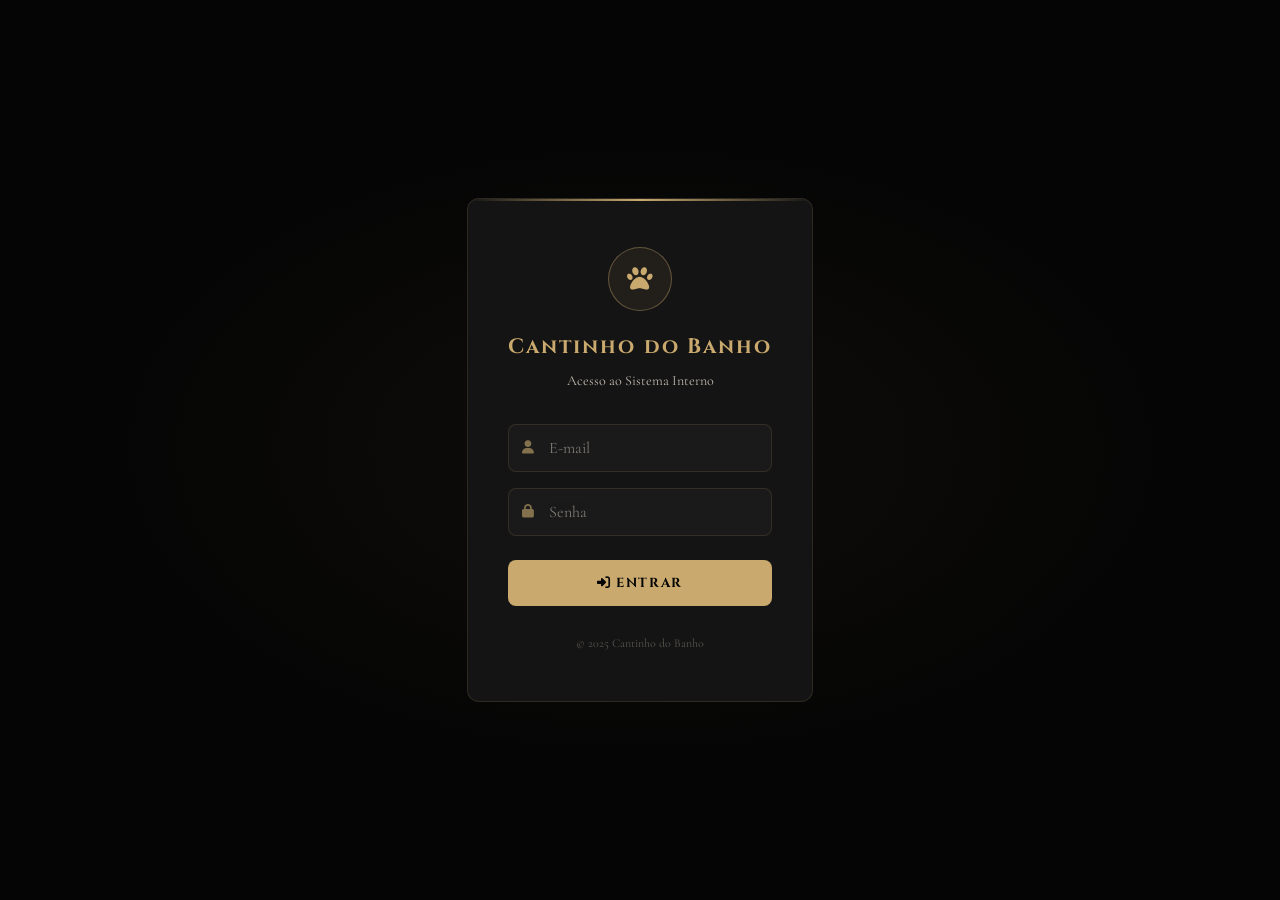
<file: target/Cantinho_banho-1.0-SNAPSHOT/dashboard/login.html>
<!DOCTYPE html>
<html lang="pt-BR">
    <head>
        <meta charset="UTF-8"/>
        <meta name="viewport" content="width=device-width, initial-scale=1.0"/>
        <title>Login — Cantinho do Banho</title>
        <link href="https://fonts.googleapis.com/css2?family=Cinzel:wght@400;600;700&family=Cormorant+Garamond:wght@300;400;600&display=swap" rel="stylesheet">
        <link rel="stylesheet" href="https://cdnjs.cloudflare.com/ajax/libs/font-awesome/6.5.0/css/all.min.css"/>
        <link rel="stylesheet" href="admin.css"/>
    </head>
    <body class="login-page">

        <div class="login-wrapper">
            <div class="login-box">
                <div class="login-logo">
                    <i class="fas fa-paw"></i>
                </div>
                <h1>Cantinho do Banho</h1>
                <p class="login-sub">Acesso ao Sistema Interno</p>

                <form id="loginForm">
                    <div class="input-field">
                        <i class="fas fa-user"></i>
                        <input type="text" id="email" placeholder="E-mail" required/>
                    </div>
                    <div class="input-field">
                        <i class="fas fa-lock"></i>
                        <input type="password" id="senha" placeholder="Senha" required/>
                    </div>
                    <div id="erro-login" class="erro-msg" style="display:none">
                        <i class="fas fa-exclamation-circle"></i> Email ou senha incorretos.
                    </div>

                    <div id="mensagemErro" style="color: red; display: none; margin-bottom: 10px;"></div>

                    <button type="submit" class="btn-login">
                        <i class="fas fa-sign-in-alt"></i> Entrar
                    </button>
                </form>

                <form id="resetForm" style="display: none;">
                    <p style="text-align: center; margin-bottom: 15px; font-size: 0.9em; color: #555;">
                        É o seu primeiro acesso. Por favor, crie uma nova senha segura.
                    </p>
                    <div class="input-field">
                        <i class="fas fa-key"></i>
                        <input type="password" id="novaSenha" placeholder="Nova Senha" required/>
                    </div>
                    <div class="input-field">
                        <i class="fas fa-check-circle"></i>
                        <input type="password" id="confirmaSenha" placeholder="Confirme a Senha" required/>
                    </div>

                    <div id="erro-reset" style="color: red; display: none; margin-bottom: 10px;"></div>

                    <button type="submit" class="btn-login">
                        <i class="fas fa-save"></i> Salvar e Entrar
                    </button>
                </form>

                <p class="login-footer">© 2025 Cantinho do Banho</p>
            </div>
        </div>

        <script>
            document.addEventListener('DOMContentLoaded', () => {
                const formLogin = document.getElementById('loginForm');
                const formReset = document.getElementById('resetForm');

                if (formLogin) {
                    formLogin.addEventListener('submit', async function (event) {
                        event.preventDefault();
                        const btnSubmit = formLogin.querySelector('button[type="submit"]');
                        const originalContent = btnSubmit.innerHTML;

                        const email = document.getElementById('email').value;
                        const senha = document.getElementById('senha').value;
                        const divErro = document.getElementById('mensagemErro');

                        btnSubmit.disabled = true;
                        btnSubmit.innerHTML = '<i class="fas fa-circle-notch fa-spin"></i> Autenticando...';
                        divErro.style.display = 'none';
                        divErro.textContent = '';

                        try {
                            const params = new URLSearchParams();
                            params.append('email', email);
                            params.append('senha', senha);


                            const resposta = await fetch('../api/login', {
                                method: 'POST',
                                headers: {
                                    'Content-Type': 'application/x-www-form-urlencoded'
                                },
                                body: params
                            });

                            const dados = await resposta.json();

                            if (resposta.ok) {
                                if (dados.requireReset === true) {
                                    usuarioResetId = dados.id;
                                    formLogin.style.display = 'none';
                                    formReset.style.display = 'block';

                                    // Muda o subtítulo da caixinha
                                    document.querySelector('.login-sub').textContent = 'Defina sua Nova Senha';
                                    btnSubmit.disabled = false;
                                    btnSubmit.innerHTML = originalContent;

                                } else {
                                    // Sucesso
                                    sessionStorage.setItem('nomeUsuario', dados.nome);
                                    sessionStorage.setItem('perfilUsuario', dados.perfil);

                                    window.location.href = 'admin-dashboard.html';
                                }
                            } else {
                                mostrarErro(dados.erro || "Erro ao realizar login", 'mensagemErro');
                                btnSubmit.disabled = false;
                                btnSubmit.innerHTML = originalContent;
                            }

                        } catch (erro) {
                            console.error("Erro na requisição:", erro);
                            mostrarErro("Erro de conexão com o servidor. Tente novamente.");
                            btnSubmit.disabled = false;
                            btnSubmit.innerHTML = originalContent;
                        }
                    });
                }

                if (formReset) {
                    formReset.addEventListener('submit', async function (event) {
                        event.preventDefault();

                        const novaSenha = document.getElementById('novaSenha').value;
                        const confirmaSenha = document.getElementById('confirmaSenha').value;
                        const erroReset = document.getElementById('erro-reset');

                        const btnReset = formReset.querySelector('button[type="submit"]');
                        const originalContent = btnReset.innerHTML;

                        btnReset.disabled = true;
                        btnReset.innerHTML = '<i class="fas fa-circle-notch fa-spin"></i> Salvando Nova Senha...';

                        erroReset.style.display = 'none';

                        if (novaSenha !== confirmaSenha) {
                            mostrarErro("As senhas não coincidem.", 'erro-reset');
                            return;
                        }
                        if (novaSenha.length < 6) {
                            mostrarErro("A senha deve ter pelo menos 6 caracteres.", 'erro-reset');
                            return;
                        }

                        try {
                            const params = new URLSearchParams();
                            params.append('id', usuarioResetId);
                            params.append('novaSenha', novaSenha);

                            const resposta = await fetch('../api/login/reset-senha', {
                                method: 'POST',
                                headers: {'Content-Type': 'application/x-www-form-urlencoded'},
                                body: params
                            });

                            const dados = await resposta.json();

                            if (resposta.ok) {
                                sessionStorage.setItem('nomeUsuario', dados.nome);
                                sessionStorage.setItem('perfilUsuario', dados.perfil);
                                window.location.href = 'admin-dashboard.html';
                            } else {
                                mostrarErro(dados.erro, 'erro-reset');
                                btnReset.disabled = false;
                                btnReset.innerHTML = originalContent;
                            }
                        } catch (erro) {
                            console.error("Erro no reset:", erro);
                            mostrarErro("Erro ao comunicar com o servidor.", 'erro-reset');
                            btnReset.disabled = false;
                            btnReset.innerHTML = originalContent;
                        }
                    });
                }

                function mostrarErro(mensagem) {
                    const divErro = document.getElementById('mensagemErro');
                    divErro.textContent = mensagem;
                    divErro.style.display = 'block';
                }

            });
        </script>
    </body>
</html>
</file>
